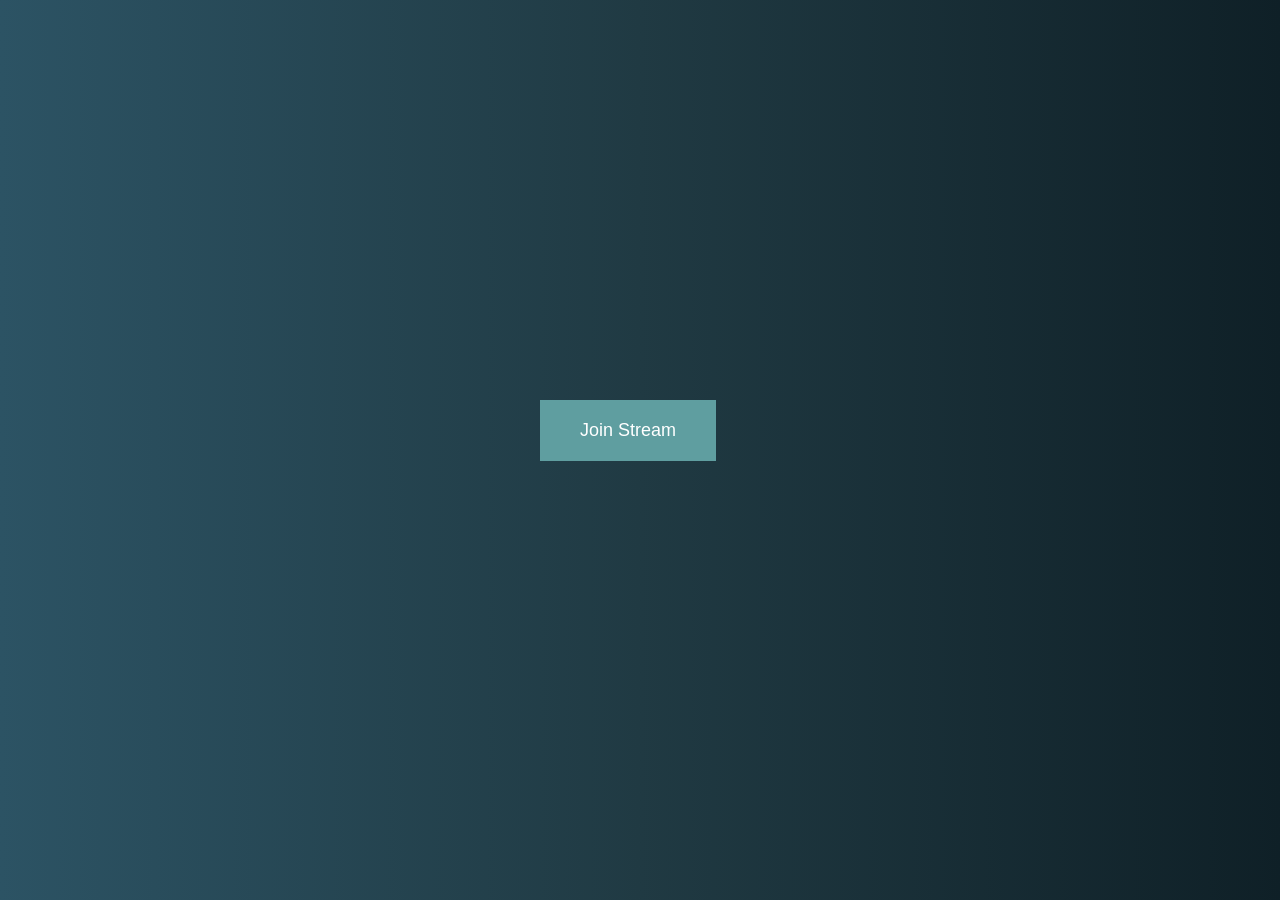
<file: conference/index.html>
<!DOCTYPE html>
<html lang="en">
<head>
    <meta charset="UTF-8">
    <meta name="viewport" content="width=device-width, initial-scale=1.0">
    <title>Document</title>
    <link rel="stylesheet" href="style.css">
</head>
<body>

    <button id="join-btn">Join Stream</button>
    <div id="stream-wrapper">
        <div id="video-stream"></div>
        <div id="stream-controls">
            <button id="leave-btn">Leave Stream</button>
            <button id="mic-btn">Mic On</button>
            <button id="cam-btn">Camera On</button>
        </div>
    </div>
    
    <script src="AgoraRTC_N-4.24.5.js"></script>
    <script src="app.js"></script>
</body>
</html>
</file>
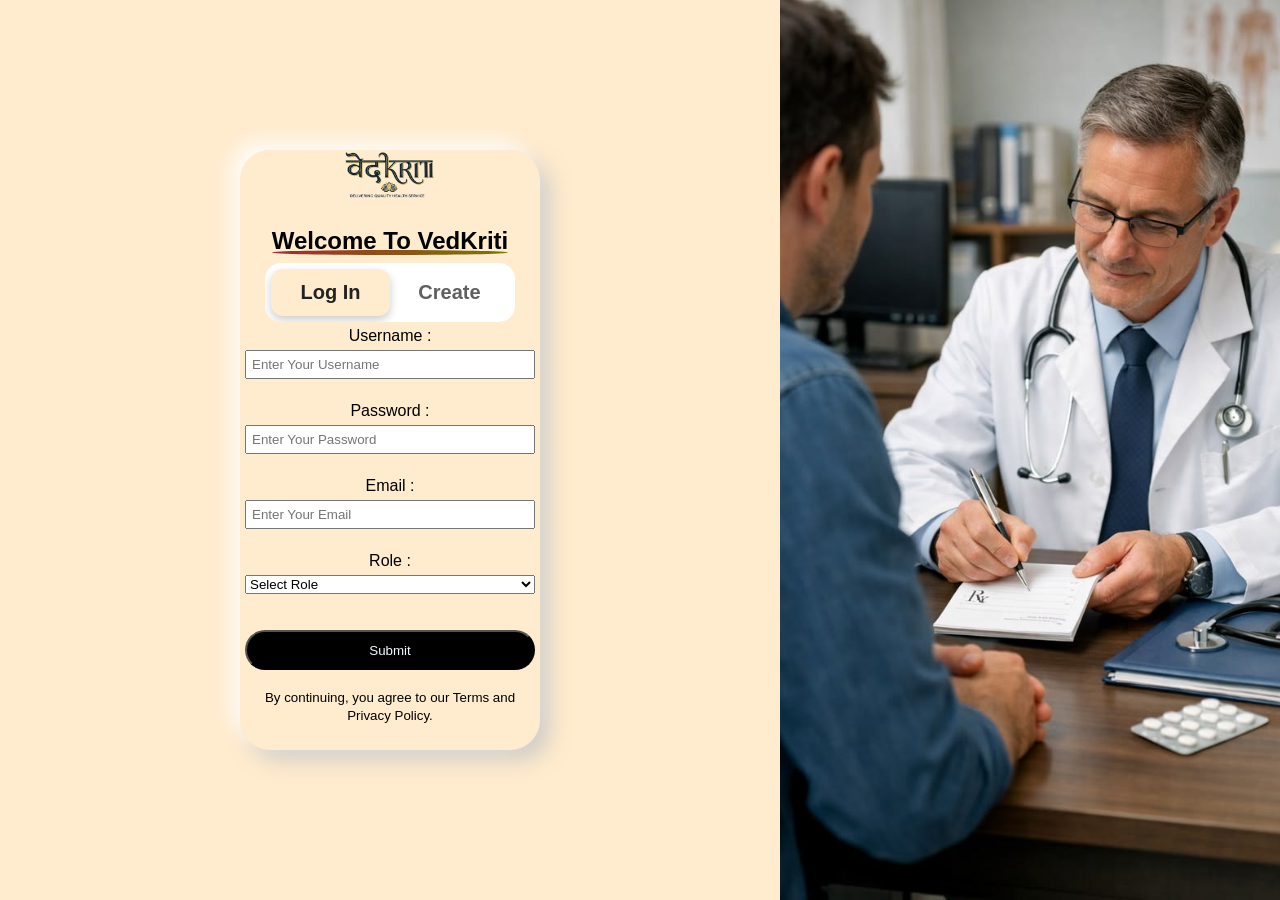
<file: auth/auth.html>
<!DOCTYPE html>
<html lang="en">
<head>
    <meta charset="UTF-8">
    <meta name="viewport" content="width=device-width, initial-scale=1.0">
    <title>Auth</title>
    <link rel="stylesheet" href="authStyle.css">
</head>
<body>
    <div id="credentials">
        <div id="auth">
            <div class="contents">
                <img src="../media/VedKriti-icon.png" alt="logo">
            </div>
            <br>
            <div id="welcome" class="contents">
                <h2>Welcome To VedKriti</h1>
            </div>
            <div id="choice">
                <div class="toggle">
                    <input type="radio" name="method" id="login">
                    <label for="login">Log In</label>

                    <input type="radio" name="method" id="create">
                    <label for="create">Create</label>

                    <span class="slider"></span>
                </div>
            </div>
            <div>
                <form id="signinForm">
                    <label for="username">Username : </label>
                    <input type="text" id="username" name="username" placeholder="Enter Your Username" required>
                    <br>
                    <label for="password">Password : </label>
                    <input type="password" id="password" name="password" placeholder="Enter Your Password" required>
                    <br>
                    <label for="email">Email : </label>
                    <input type="email" id="email" name="email" placeholder="Enter Your Email" required>
                    <br>
                    <label for="role">Role : </label>
                    <select id="role" name="role" required>
                        <option value="" disabled selected>Select Role</option>
                        <option value="PATIENT">Patient</option>
                        <option value="DOCTOR">Doctor</option>
                    </select>
                    <br>
                    <p style="color: rgb(94, 7, 7);"><small id = "err"></small></p>
                    <br>
                    <div>
                        <input id="button" type="submit">
                    </div>
                </form>
            </div>
            <br>
            <p><small>By continuing, you agree to our Terms and Privacy Policy.</small></p>
        </div>
    </div>
    <div id="Side-screen">
        <img src="../media/sideImage.jpg" alt="JOURNAL">
    </div>
    <script type="module" src="authAction.js"></script>
</body>
</html>
</file>
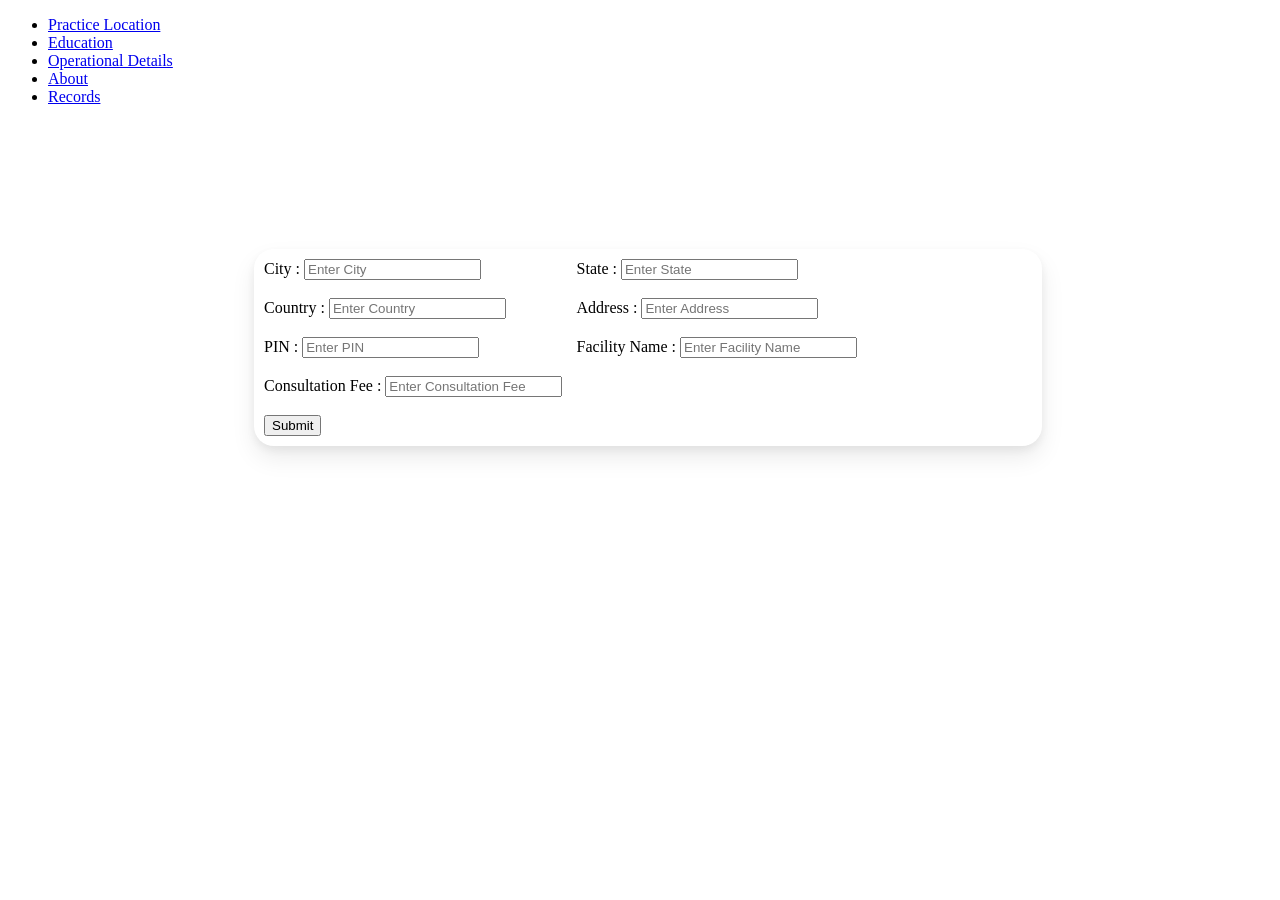
<file: details/details.html>
<!DOCTYPE html>
<html lang="en">
<head>
    <meta charset="UTF-8">
    <meta name="viewport" content="width=device-width, initial-scale=1.0">
    <link rel="stylesheet" href="detailStyle.css">
    <title>Document</title>
</head>
<body>
    <div class="tabs-container">
        <ul aria-labelledby="tabs-title">
            <li><a id="tab1" href="#location">Practice Location</a></li>
            <li><a id="tab2" href="#education">Education</a></li>
            <li><a id="tab3" href="#operational">Operational Details</a></li>
            <li><a id="tab4" href="#about">About</a></li>
            <li><a id="tab5" href="#records">Records</a></li>
        </ul>
    </div>

    <div class="tabs__panel flow">
        <div id="location" aria-labelledby="tab-1">
            <div class="card">
                <form>
                    <div>
                        <label for="city">City : <input type="text" id="city" name="city" placeholder="Enter City" required></label>
                        <label for="state">State : <input type="text" id="state" name="state" placeholder="Enter State" required></label>
                    </div>
                    <br>
                    <div class="row">
                        <label for="country">Country : <input type="text" id="country" name="country" placeholder="Enter Country" required></label>
                        <label for="address">Address : <input type="text" id="address" name="address" placeholder="Enter Address" required></label> 
                    </div>
                    <br>
                    <div>
                        <label for="PIN">PIN : <input type="number" id="PIN" name="PIN" placeholder="Enter PIN" requPIN></label>
                        <label for="facility">Facility Name : <input class="right" type="text" id="facility" name="facility" placeholder="Enter Facility Name" required></label>
                    </div>
                    <br>
                    <label for="fee">Consultation Fee : <input type="number" id="fee" name="fee" placeholder="Enter Consultation Fee" required></label>
                    <br>
                    <br>
                    <input id="btnLoc" type="submit">
                </form>
            </div>
        </div>
        <div id="education" aria-labelledby="tab-2">
            <div class="card">
                <form>
                    <div><label for="institute">Institute : <input type="text" id="institute" name="institute" placeholder="Enter Institute Name" required></label></div>
                    <br>
                    <div>
                        <label for="deg_type">Degree Type : <input type="text" id="deg_type" name="deg_type" placeholder="Enter Degree Type" required></label>
                        <label for="deg_name">Degree Name : <input type="text" id="deg_name" name="deg_name" placeholder="Enter Degree Name" required></label>
                    </div>
                    <br>
                    <div>
                        <label for="feildOfStudy">Feild of Study : <input type="text" id="feildOfStudy" name="feildOfStudy" placeholder="Enter Feild of Study" required></label>
                        <label for="s1">Specialization 1 : <input type="text" id="s1" name="s1" placeholder="Enter Specialization 1" requPIN></label>
                    </div>
                    <br>
                    <div>
                        <label for="s2">Specialization 2 : <input type="text" id="s2" name="s2" placeholder="Enter Specialization 2" required></label>
                        <label for="s3">Specialization 3 : <input type="text" id="s3" name="s3" placeholder="Enter Specialization 3" required></label>
                    </div>
                    <br>
                    <input id="btnEdu" type="submit">
                </form>
            </div>
        </div>
        <div id="operational" aria-labelledby="tab-3">
            <div class="card">
                <form>
                    <div>
                        <label for="m_cap">
                            Morning Capacity :
                            <input type="number" id="m_cap" name="m_cap" placeholder="Patient count in Morning slot" required>
                        </label>

                        <label for="a_cap">
                            Afternoon Capacity :
                            <input type="number" id="a_cap" name="a_cap" placeholder="Patient count in Afternoon slot" required>
                        </label>
                    </div>

                    <br>

                    <div>
                        <label for="e_cap">
                            Evening Capacity :
                            <input type="number" id="e_cap" name="e_cap" placeholder="Patient count in Evening slot" required>
                        </label>
                    </div>

                    <br>

                    <div>
                        <fieldset>
                            <legend>Select Holidays</legend>

                            <label><input type="checkbox" name="holiday" value="Monday"> Monday</label>
                            <label><input type="checkbox" name="holiday" value="Tuesday"> Tuesday</label>
                            <label><input type="checkbox" name="holiday" value="Wednesday"> Wednesday</label>
                            <label><input type="checkbox" name="holiday" value="Thursday"> Thursday</label>
                            <label><input type="checkbox" name="holiday" value="Friday"> Friday</label>
                            <label><input type="checkbox" name="holiday" value="Saturday"> Saturday</label>
                            <label><input type="checkbox" name="holiday" value="Sunday"> Sunday</label>
                        </fieldset>
                    </div>

                    <br>

                    <input id="btnOps" type="submit">
                </form>
            </div>
        </div>
        <div id="about" aria-labelledby="tab-4">
            <div class="card">
                <form>
                    <div>
                        <img src="../media/profile.jpg" alt="Profile">

                        <label for="pfp" id="pfpl">
                            Profile Picture
                            <input
                                type="file"
                                id="pfp"
                                name="pfp"
                                accept="image/jpeg, image/png, image/jpg">
                        </label>
                    </div>

                    <br>

                    <div>
                        <label for="designation">
                            Designation / Title :
                            <input
                                type="text"
                                id="designation"
                                name="designation"
                                placeholder="Enter Designation"
                                required>
                        </label>
                    </div>

                    <br>
                    <label for="desc">
                        About Yourself :
                        <br>
                        <textarea
                            id="desc"
                            name="desc"
                            rows="5"
                            placeholder="Tell patients about your experience, expertise, achievements, and consultation approach..."
                            required></textarea>
                    </label>

                    <br>

                    <input id="btnAbout" type="submit">
                </form>
            </div>
        </div>
        <div id="records" aria-labelledby="tab5">
            <div class="card">
                <form id="recordsForm">
                    <div>
                        <label for="govtId">
                            Government ID :
                            <input
                                type="file"
                                id="govtId"
                                name="govtId"
                                accept=".pdf,.jpg,.jpeg,.png"
                                required>
                        </label>
                    </div>

                    <br>

                    <div>
                        <label for="medicalCertificate">
                            Medical Certificate :
                            <input
                                type="file"
                                id="medicalCertificate"
                                name="medicalCertificate"
                                accept=".pdf,.doc,.docx"
                                required>
                        </label>
                    </div>

                    <br>

                    <input id="btnRecords" type="submit" value="Finish Registration">
                </form>
            </div>
        </div>
    <script type="module" src="detailsAction.js"></script>
</body>
</html>
</file>
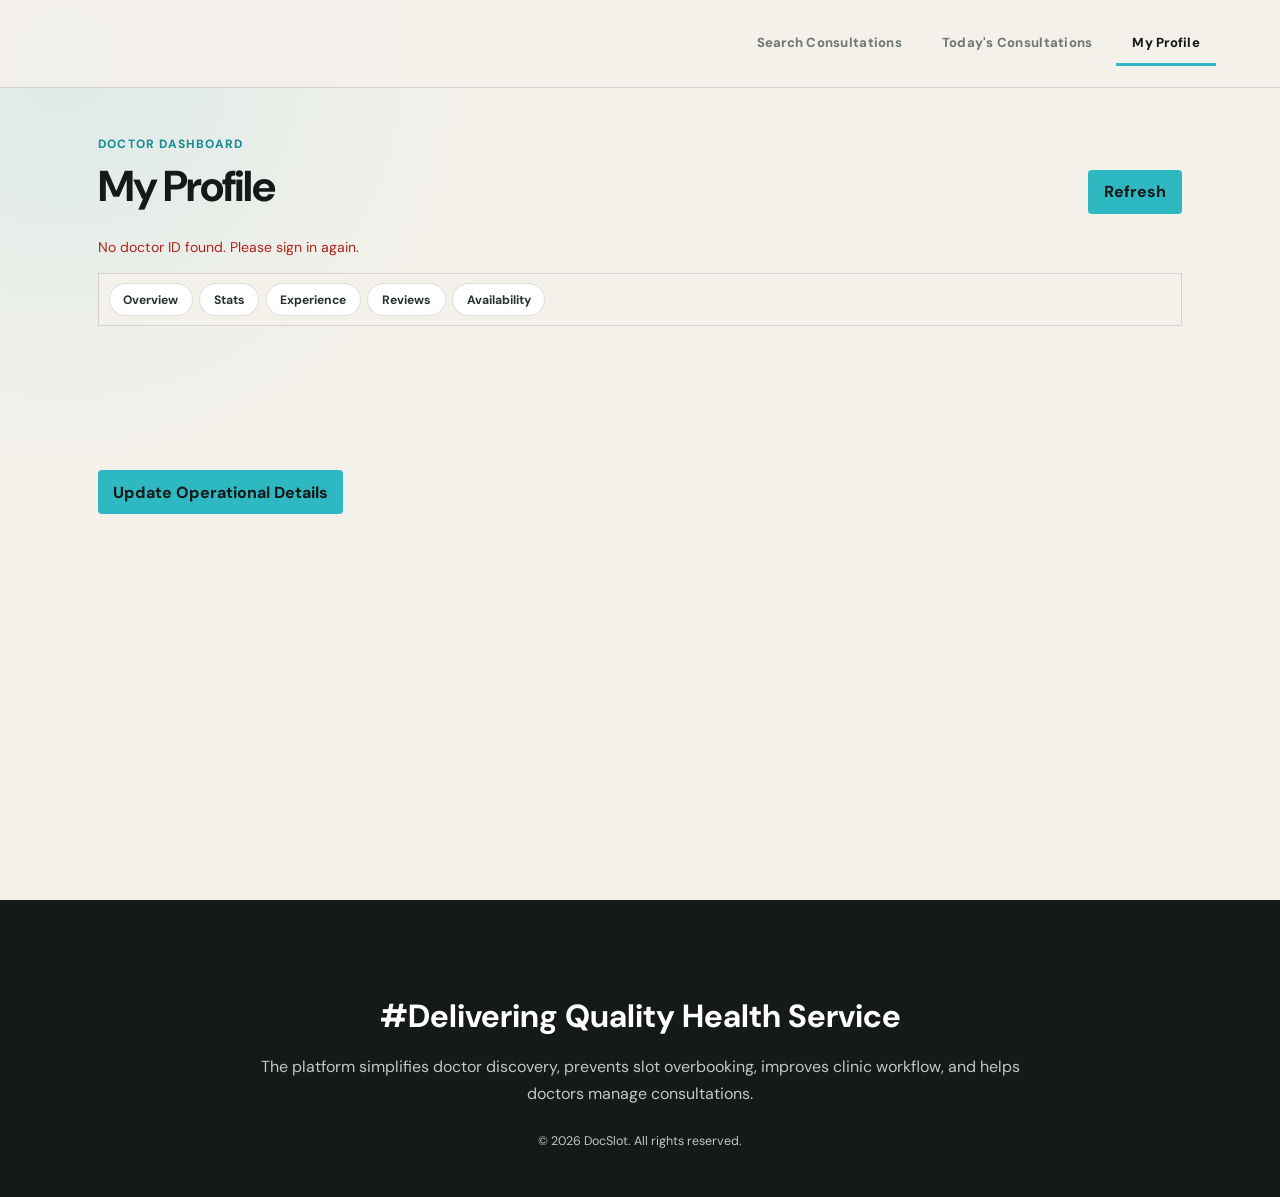
<file: doc-dashboard/home.html>
<!DOCTYPE html>
<html lang="en">
<head>
    <meta charset="UTF-8">

    <meta
        name="viewport"
        content="width=device-width, initial-scale=1.0"
    >

    <title>Doctor Dashboard</title>

    <link
        rel="stylesheet"
        href="homeStyle.css"
    >
</head>

<body>
    <header>
        <img
            id="logo"
            src="../media/DocSlot-icon.png"
            alt="DocSlot"
        >

        <nav
            class="tabs-container"
            aria-label="Doctor dashboard"
        >
            <a
                id="tab-1"
                href="#find"
                class="active-tab"
                aria-selected="true"
            >
                Search Consultations
            </a>

            <a
                id="tab-2"
                href="#consultations"
                aria-selected="false"
            >
                Today's Consultations
            </a>

            <a
                id="tab-3"
                href="#profile"
                aria-selected="false"
            >
                My Profile
            </a>
        </nav>
    </header>

    <main>
        <div class="tabs_panel">

            <!-- Search consultations -->
            <section
                id="find"
                aria-labelledby="tab-1"
            >
                <div class="section-heading">
                    <div>
                        <p class="eyebrow">
                            Doctor dashboard
                        </p>

                        <h1>Search Consultations</h1>
                    </div>
                </div>

                <form
                    id="searchForm"
                    class="search-card"
                >
                    <label for="date">
                        Date

                        <input
                            type="date"
                            id="date"
                            name="date"
                            required
                        >
                    </label>

                    <button
                        type="submit"
                        id="search"
                    >
                        Search
                    </button>
                </form>

                <div
                    id="searchMessage"
                    class="message"
                    aria-live="polite"
                ></div>

                <div
                    id="searchResults"
                    class="results"
                ></div>
            </section>

            <!-- Today's consultations -->
            <section
                id="consultations"
                aria-labelledby="tab-2"
                hidden
            >
                <div class="section-heading">
                    <div>
                        <p class="eyebrow">
                            Doctor dashboard
                        </p>

                        <h1>Today's Consultations</h1>
                    </div>

                    <button
                        type="button"
                        id="refreshConsultations"
                    >
                        Refresh
                    </button>
                </div>

                <form
                    id="emergencyCancelForm"
                    class="emergency-cancel-form"
                >
                    <label for="emergencyReason">
                        Emergency cancellation reason

                        <textarea
                            id="emergencyReason"
                            name="reason"
                            rows="3"
                            maxlength="500"
                            placeholder="Explain why today's remaining consultations must be cancelled"
                            required
                        ></textarea>
                    </label>

                    <button
                        type="submit"
                        id="emergencyCancel"
                        class="emergency-cancel"
                    >
                        Emergency Cancel Today
                    </button>
                </form>

                <div
                    id="consultationMessage"
                    class="message"
                    aria-live="polite"
                ></div>

                <div
                    id="todayResults"
                    class="results"
                ></div>
            </section>

            <!-- My profile -->
            <section
                id="profile"
                aria-labelledby="tab-3"
                hidden
            >
                <div class="section-heading">
                    <div>
                        <p class="eyebrow">
                            Doctor dashboard
                        </p>

                        <h1>My Profile</h1>
                    </div>

                    <button
                        type="button"
                        id="refreshProfile"
                    >
                        Refresh
                    </button>
                </div>

                <div
                    id="profileMessage"
                    class="message"
                    aria-live="polite"
                ></div>

                <nav
                    class="profile-quicknav"
                    id="profileQuicknav"
                    aria-label="Jump to profile section"
                >
                    <a href="#profileAbout">Overview</a>
                    <a href="#profileStats">Stats</a>
                    <a href="#profileExperience">Experience</a>
                    <a href="#profileFeedback">Reviews</a>
                    <a href="#profileAvailability">Availability</a>
                </nav>

                <div id="profileContent" class="profile-content">
                    <div id="profileAbout"></div>
                    <div id="profileStats"></div>
                    <div id="profileExperience"></div>
                    <div id="profileFeedback"></div>
                    <div id="profileAvailability"></div>
                    <div style="margin-top: 20px;">
                        <button id="btnUpdateOperational" class="btn" style="padding: 10px 15px; cursor: pointer;">Update Operational Details</button>
                    </div>
                </div>
            </section>
        </div>
    </main>

    <footer>
        <img
            id="bottom"
            src="../media/DocSlot-icon.png"
            alt="DocSlot"
        >

        <h2>#Delivering Quality Health Service</h2>

        <p id="desc">
            The platform simplifies doctor discovery, prevents slot
            overbooking, improves clinic workflow, and helps doctors
            manage consultations.
        </p>

        <p class="copyright">
            &copy; 2026 DocSlot. All rights reserved.
        </p>
    </footer>

    <!-- Operational Details Modal -->
    <div id="operationalModal" class="modal" style="display: none; position: fixed; top: 0; left: 0; width: 100%; height: 100%; background: rgba(0,0,0,0.5); z-index: 1000; align-items: center; justify-content: center;">
        <div style="background: white; padding: 20px; border-radius: 8px; width: 400px; max-width: 90%; color: black;">
            <h2 style="margin-top: 0;">Update Operational Details</h2>
            <form id="operationalForm">
                <div style="margin-bottom: 10px;">
                    <label style="display: block; margin-bottom: 5px;">Morning Capacity:</label>
                    <input type="number" id="morningCapacityInput" required style="width: 100%; padding: 8px; box-sizing: border-box;">
                </div>
                <div style="margin-bottom: 10px;">
                    <label style="display: block; margin-bottom: 5px;">Afternoon Capacity:</label>
                    <input type="number" id="afternoonCapacityInput" required style="width: 100%; padding: 8px; box-sizing: border-box;">
                </div>
                <div style="margin-bottom: 10px;">
                    <label style="display: block; margin-bottom: 5px;">Evening Capacity:</label>
                    <input type="number" id="eveningCapacityInput" required style="width: 100%; padding: 8px; box-sizing: border-box;">
                </div>
                <div style="margin-bottom: 10px;">
                    <label style="display: block; margin-bottom: 5px;">Date:</label>
                    <input type="date" id="operationalDateInput" required style="width: 100%; padding: 8px; box-sizing: border-box;">
                </div>
                <div style="margin-top: 15px; display: flex; justify-content: flex-end; gap: 10px;">
                    <button type="button" id="closeOperationalModal" class="btn" style="padding: 8px 12px; cursor: pointer;">Cancel</button>
                    <button type="submit" id="saveOperationalBtn" class="btn" style="padding: 8px 12px; cursor: pointer;">Save</button>
                </div>
            </form>
        </div>
    </div>

    <script
        type="module"
        src="homeAction.js"
    ></script>
</body>
</html>
</file>
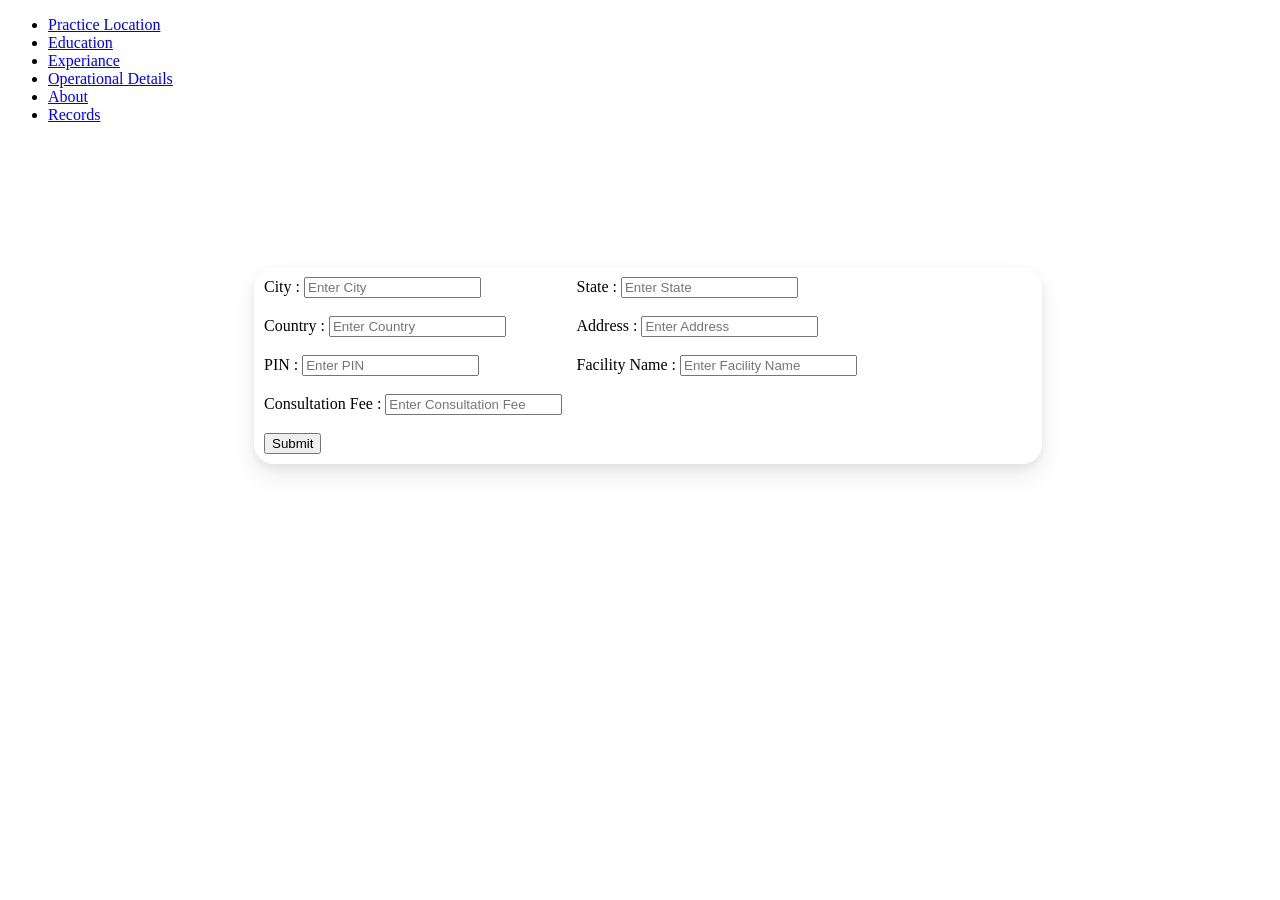
<file: doc-details/details.html>
<!DOCTYPE html>
<html lang="en">
<head>
    <meta charset="UTF-8">
    <meta name="viewport" content="width=device-width, initial-scale=1.0">
    <link rel="stylesheet" href="detailStyle.css">
    <title>Document</title>
</head>
<body>
    <div class="tabs-container">
        <ul aria-labelledby="tabs-title">
            <li><a id="tab1" href="#location">Practice Location</a></li>
            <li><a id="tab2" href="#education">Education</a></li>
            <li><a id="tab3" href="#experiance">Experiance</a></li>
            <li><a id="tab4" href="#operational">Operational Details</a></li>
            <li><a id="tab5" href="#about">About</a></li>
            <li><a id="tab6" href="#records">Records</a></li>
        </ul>
    </div>

    <div class="tabs__panel flow">
        <div id="location" aria-labelledby="tab1">
            <div class="card">
                <form id="locationForm">
                    <div>
                        <label for="city">City : <input type="text" id="city" name="city" placeholder="Enter City" required></label>
                        <label for="state">State : <input type="text" id="state" name="state" placeholder="Enter State" required></label>
                    </div>
                    <br>
                    <div class="row">
                        <label for="country">Country : <input type="text" id="country" name="country" placeholder="Enter Country" required></label>
                        <label for="address">Address : <input type="text" id="address" name="address" placeholder="Enter Address" required></label> 
                    </div>
                    <br>
                    <div>
                        <label for="PIN">PIN : <input type="number" id="PIN" name="PIN" placeholder="Enter PIN" required></label>
                        <label for="facility">Facility Name : <input class="right" type="text" id="facility" name="facility" placeholder="Enter Facility Name" required></label>
                    </div>
                    <br>
                    <label for="fee">Consultation Fee : <input type="number" id="fee" name="fee" placeholder="Enter Consultation Fee" required></label>
                    <br>
                    <br>
                    <input id="btnLoc" type="submit">
                </form>
            </div>
        </div>
        <div id="education" aria-labelledby="tab2">
            <div class="card">
                <form id="educationForm">
                    <div><label for="institute">Institute : <input type="text" id="institute" name="institute" placeholder="Enter Institute Name" required></label></div>
                    <br>
                    <div>
                        <label for="deg_type">Degree Type : <input type="text" id="deg_type" name="deg_type" placeholder="Enter Degree Type" required></label>
                        <label for="deg_name">Degree Name : <input type="text" id="deg_name" name="deg_name" placeholder="Enter Degree Name" required></label>
                    </div>
                    <br>
                    <div>
                        <label for="feildOfStudy">Feild of Study : <input type="text" id="feildOfStudy" name="feildOfStudy" placeholder="Enter Feild of Study" required></label>
                        <label for="s1">Specialization 1 : <input type="text" id="s1" name="s1" placeholder="Enter Specialization 1" required></label>
                    </div>
                    <br>
                    <div>
                        <label for="s2">Specialization 2 : <input type="text" id="s2" name="s2" placeholder="Enter Specialization 2" required></label>
                        <label for="s3">Specialization 3 : <input type="text" id="s3" name="s3" placeholder="Enter Specialization 3" required></label>
                    </div>
                    <br>
                    <input id="btnEdu" type="submit">
                </form>
            </div>
        </div>
        <div id="experiance" aria-labelledby="tab3">
            <div class="card">
                <form id="experienceForm">
                    <div>
                        <label for="exp_facility_1">Facility Name : <input type="text" id="exp_facility_1" name="exp_facility_1" placeholder="Enter Facility Name" required></label>
                        <label for="exp_designation_1">Designation : <input type="text" id="exp_designation_1" name="exp_designation_1" placeholder="Enter Designation" required></label>
                    </div>
                    <br>
                    <div>
                        <label for="start_1">Start Date : <input type="date" id="start_1" name="start_1" required></label>
                        <label for="end_1">End Date : <input type="date" id="end_1" name="end_1" required></label>
                    </div>
                    <br>
                    <div>
                        <input id="btnExp" type="submit">
                        <button type="button" id="add">Add Experience</button>
                    </div>
                </form>
            </div>
        </div>
        <div id="operational" aria-labelledby="tab4">
            <div class="card">
                <form id="operationalForm">
                    <div>
                        <label for="m_cap">
                            Morning Capacity :
                            <input type="number" id="m_cap" name="m_cap" placeholder="Patient count in Morning slot" required>
                        </label>

                        <label for="a_cap">
                            Afternoon Capacity :
                            <input type="number" id="a_cap" name="a_cap" placeholder="Patient count in Afternoon slot" required>
                        </label>
                    </div>

                    <br>

                    <div>
                        <label for="e_cap">
                            Evening Capacity :
                            <input type="number" id="e_cap" name="e_cap" placeholder="Patient count in Evening slot" required>
                        </label>
                    </div>

                    <br>

                    <div>
                        <fieldset>
                            <legend>Select Holidays</legend>

                            <label><input type="checkbox" name="holiday" value="Monday"> Monday</label>
                            <label><input type="checkbox" name="holiday" value="Tuesday"> Tuesday</label>
                            <label><input type="checkbox" name="holiday" value="Wednesday"> Wednesday</label>
                            <label><input type="checkbox" name="holiday" value="Thursday"> Thursday</label>
                            <label><input type="checkbox" name="holiday" value="Friday"> Friday</label>
                            <label><input type="checkbox" name="holiday" value="Saturday"> Saturday</label>
                            <label><input type="checkbox" name="holiday" value="Sunday"> Sunday</label>
                        </fieldset>
                    </div>

                    <br>

                    <input id="btnOps" type="submit">
                </form>
            </div>
        </div>
        <div id="about" aria-labelledby="tab5">
            <div class="card">
                <form id="aboutForm">
                    <div>
                        <img src="../media/doc-profile.jpg" alt="Profile">

                        <label for="pfp" id="pfpl">
                            Profile Picture
                            <input
                                type="file"
                                id="pfp"
                                name="pfp"
                                accept="image/jpeg, image/png, image/jpg">
                        </label>
                    </div>

                    <br>

                    <div>
                        <label for="designation">
                            Designation / Title :
                            <input
                                type="text"
                                id="designation"
                                name="designation"
                                placeholder="Enter Designation"
                                required>
                        </label>
                    </div>

                    <br>
                    <label for="desc">
                        About Yourself :
                        <br>
                        <textarea
                            id="desc"
                            name="desc"
                            rows="5"
                            placeholder="Tell patients about your experience, expertise, achievements, and consultation approach..."
                            required></textarea>
                    </label>

                    <br>

                    <input id="btnAbout" type="submit">
                </form>
            </div>
        </div>
        <div id="records" aria-labelledby="tab6">
            <div class="card">
                <form id="recordsForm">
                    <div>
                        <label for="governmentId">
                            Government ID :
                            <input
                                type="file"
                                id="governmentId"
                                name="govtId"
                                accept=".pdf,.jpg,.jpeg,.png"
                                required>
                        </label>
                    </div>

                    <br>

                    <div>
                        <label for="medicalCertificate">
                            Medical Certificate :
                            <input
                                type="file"
                                id="medicalCertificate"
                                name="medicalCertificate"
                                accept=".pdf,.jpg,.png"
                                required>
                        </label>
                    </div>

                    <br>

                    <input id="btnRecords" type="submit" value="Finish Registration">
                    <br>
                    <input id="btnDashboard" type="button" value="Go to Dashboard">
                </form>
            </div>
        </div>
    </div>
    <script type="module" src="detailsAction.js"></script>
</body>
</html>
</file>
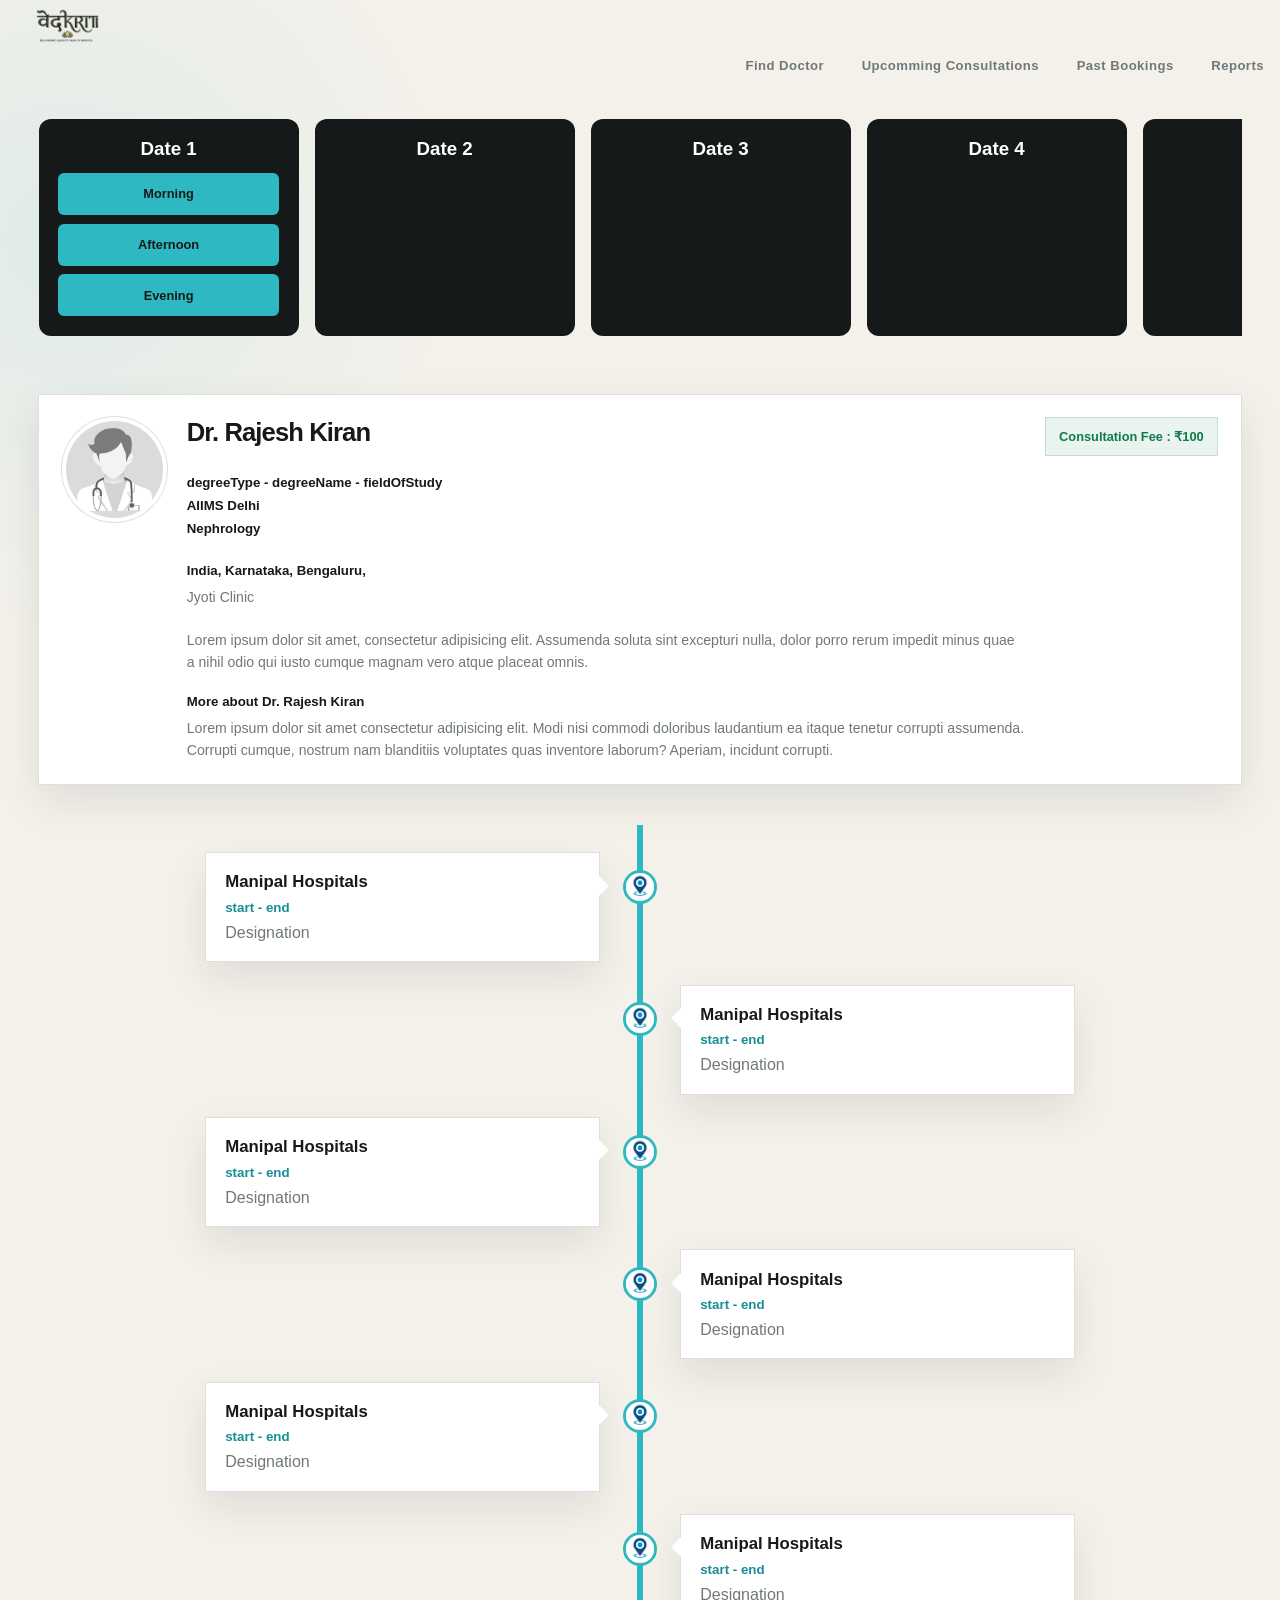
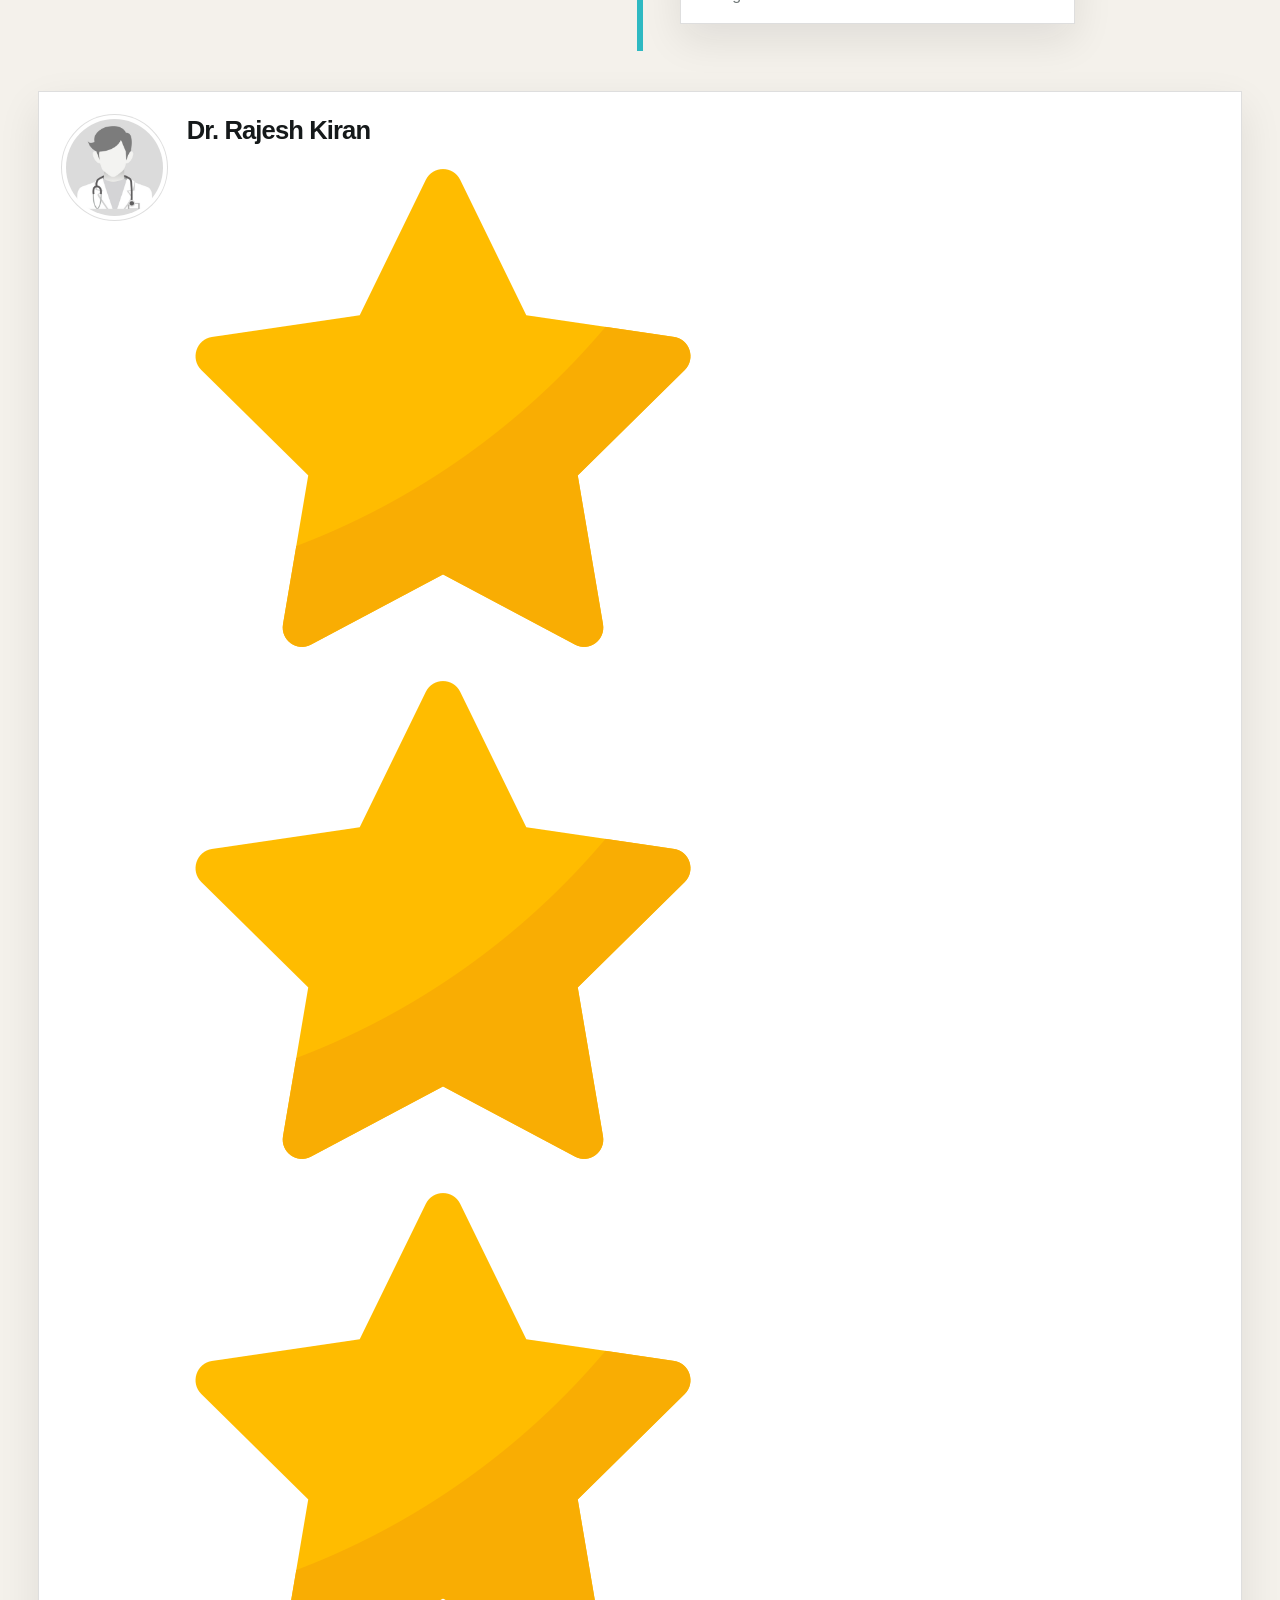
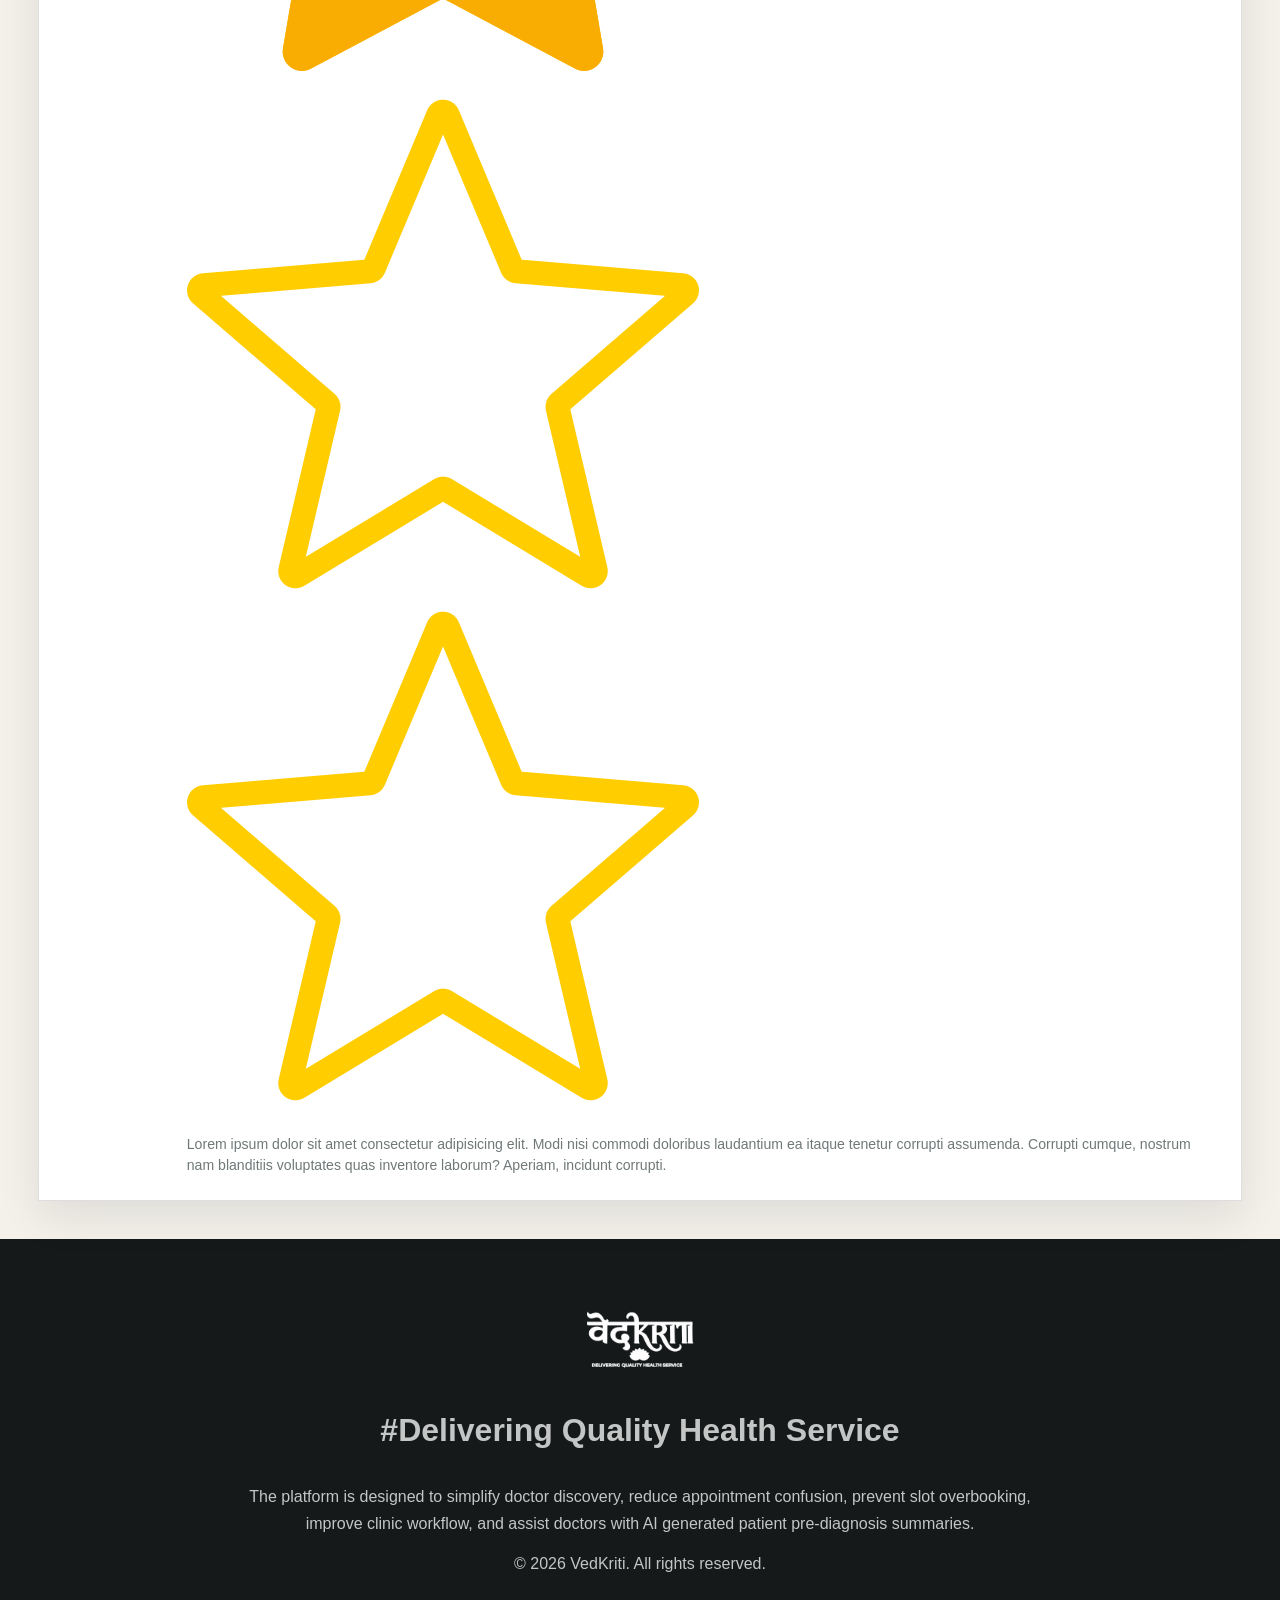
<file: home/detail.html>
<!DOCTYPE html>
<html lang="en">
<head>
    <meta charset="UTF-8">
    <meta name="viewport" content="width=device-width, initial-scale=1.0">
    <link rel="stylesheet" href="homeStyle.css">
    <title></title>
</head>
<body>
    <header>
        <img id="logo" src="../media/VedKriti-icon.png" alt="VedKriti">
        <div class="tabs-container">
            <div><a id="tab-1" href="#find">Find Doctor</a></div>
            <div><a id="tab-2" href="#consultations">Upcomming Consultations</a></div>
            <div><a id="tab-3" href="#bookings">Past Bookings</a></div>
            <div><a id="tab-4" href="#reports">Reports</a></div>
        </div>
    </header>
    <main>
        <div class="carousel">
            <div class="date">
                <h3>Date 1</h3>
                <button>Morning</button>
                <button>Afternoon</button>
                <button>Evening</button>
            </div>
            <div class="date"><h3>Date 2</h3></div>
            <div class="date"><h3>Date 3</h3></div>
            <div class="date"><h3>Date 4</h3></div>
            <div class="date"><h3>Date 5</h3></div>
            <div class="date"><h3>Date 6</h3></div>
            <div class="date"><h3>Date 7</h3></div>
            <div class="date"><h3>Date 8</h3></div>
            <div class="date"><h3>Date 9</h3></div>
            <div class="date"><h3>Date 10</h3></div>
            <div class="date"><h3>Date 11</h3></div>
            <div class="date"><h3>Date 12</h3></div>
            <div class="date"><h3>Date 13</h3></div>
            <div class="date"><h3>Date 14</h3></div>
        </div>
        <br>
        <div class="card" id="x">
            <div>
                <img src="../media/doc-profile.jpg" alt="Profile">
            </div>
            <div class="details">
                <h1>Dr. Rajesh Kiran</h1>
                <br>
                <b>degreeType - degreeName - fieldOfStudy</b>
                <b>AIIMS Delhi</b>
                <b>Nephrology</b>
                <br>
                <b>India, Karnataka, Bengaluru,</b>
                <p>Jyoti Clinic</p>
                <br>
                <p>Lorem ipsum dolor sit amet, consectetur adipisicing elit. Assumenda soluta sint excepturi nulla, dolor porro rerum impedit minus quae a nihil odio qui iusto cumque magnam vero atque placeat omnis.</p>
                <br>
                <b>More about Dr. Rajesh Kiran</b>
                <p>Lorem ipsum dolor sit amet consectetur adipisicing elit. Modi nisi commodi doloribus laudantium ea itaque tenetur corrupti assumenda. Corrupti cumque, nostrum nam blanditiis voluptates quas inventore laborum? Aperiam, incidunt corrupti.</p>
            </div>
            <div class="price">
                Consultation Fee : 
                &#8377;100
            </div>
        </div>
        <div class="timeline">
            <div class="container left">
                <img src="../media/point.webp">
                <div class="text-box">
                    <h2>Manipal Hospitals</h2>
                    <small>start - end</small>
                    <p>Designation</p>
                    <span class="left-arrow"></span>
                </div>
            </div>
            <div class="container right">
                <img src="../media/point.webp">
                <div class="text-box">
                    <h2>Manipal Hospitals</h2>
                    <small>start - end</small>
                    <p>Designation</p>
                    <span class="right-arrow"></span>
                </div>
            </div>
            <div class="container left">
                <img src="../media/point.webp">
                <div class="text-box">
                    <h2>Manipal Hospitals</h2>
                    <small>start - end</small>
                    <p>Designation</p>
                    <span class="left-arrow"></span>
                </div>
            </div>
            <div class="container right">
                <img src="../media/point.webp">
                <div class="text-box">
                    <h2>Manipal Hospitals</h2>
                    <small>start - end</small>
                    <p>Designation</p>
                    <span class="right-arrow"></span>
                </div>
            </div>
            <div class="container left">
                <img src="../media/point.webp">
                <div class="text-box">
                    <h2>Manipal Hospitals</h2>
                    <small>start - end</small>
                    <p>Designation</p>
                    <span class="left-arrow"></span>
                </div>
            </div>
            <div class="container right">
                <img src="../media/point.webp">
                <div class="text-box">
                    <h2>Manipal Hospitals</h2>
                    <small>start - end</small>
                    <p>Designation</p>
                    <span class="right-arrow"></span>
                </div>
            </div>
        </div>
        <div class="card">
            <div>
                <img src="../media/doc-profile.jpg" alt="Profile">
            </div>
            <div class="details">
                <h1 style="text-align: left;">Dr. Rajesh Kiran</h1>
                <div class="star">
                    <img src="../media/ystar.png">
                    <img src="../media/ystar.png">
                    <img src="../media/ystar.png">
                    <img src="../media/bstar.png">
                    <img src="../media/bstar.png">
                </div>
                <br>
                <p>Lorem ipsum dolor sit amet consectetur adipisicing elit. Modi nisi commodi doloribus laudantium ea itaque tenetur corrupti assumenda. Corrupti cumque, nostrum nam blanditiis voluptates quas inventore laborum? Aperiam, incidunt corrupti.</p>
            </div>
        </div>
    </main>
    <footer>
        <img id="bottom" src="../media/VedKriti-icon.png" alt="VedKriti">
        <h1>#Delivering Quality Health Service</h1>
        <br>
        <div><p id="desc">The platform is designed to simplify doctor discovery, reduce appointment confusion, prevent slot overbooking, improve clinic workflow, and assist doctors with AI generated patient pre-diagnosis summaries.</p></div>
        <br>
        <div><p>&copy; 2026 VedKriti. All rights reserved.</p></div>
    </footer>
    <script type="module" src="detailAction.js"></script>
</body>
</html>
</file>
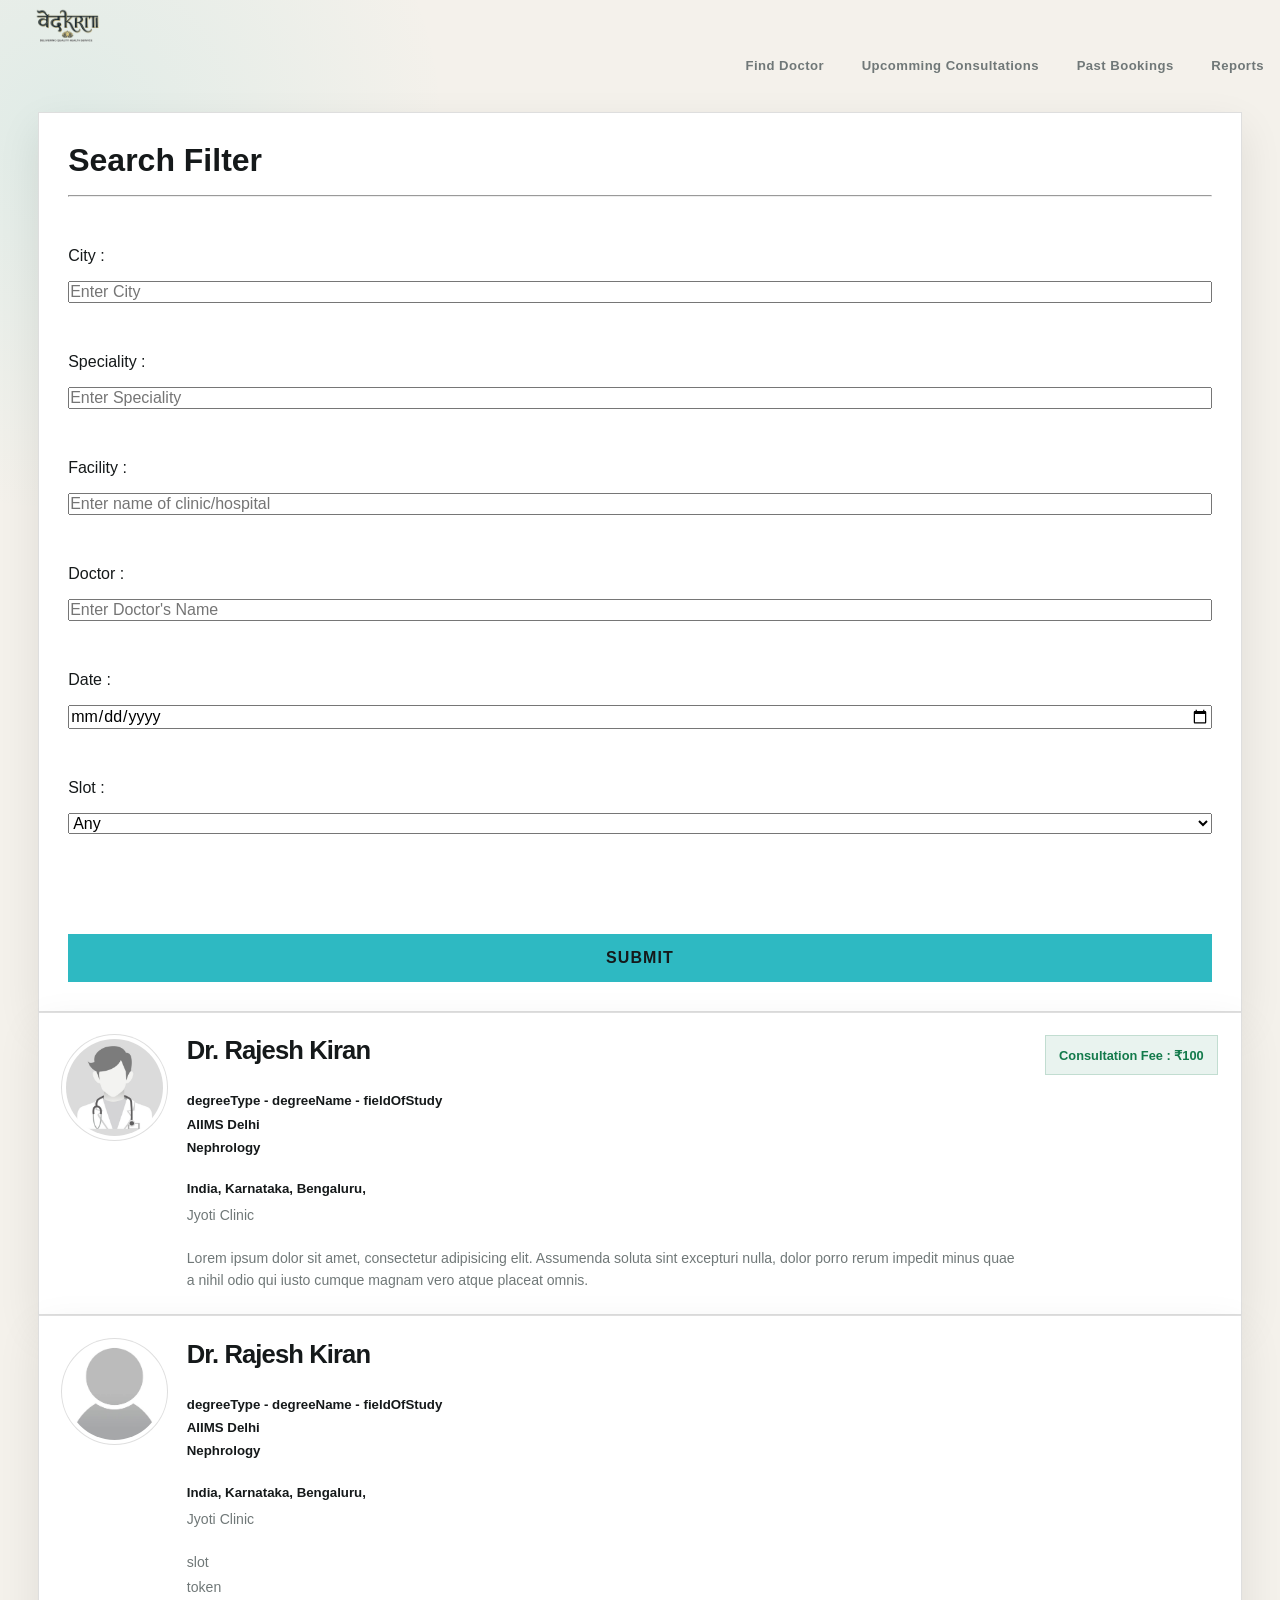
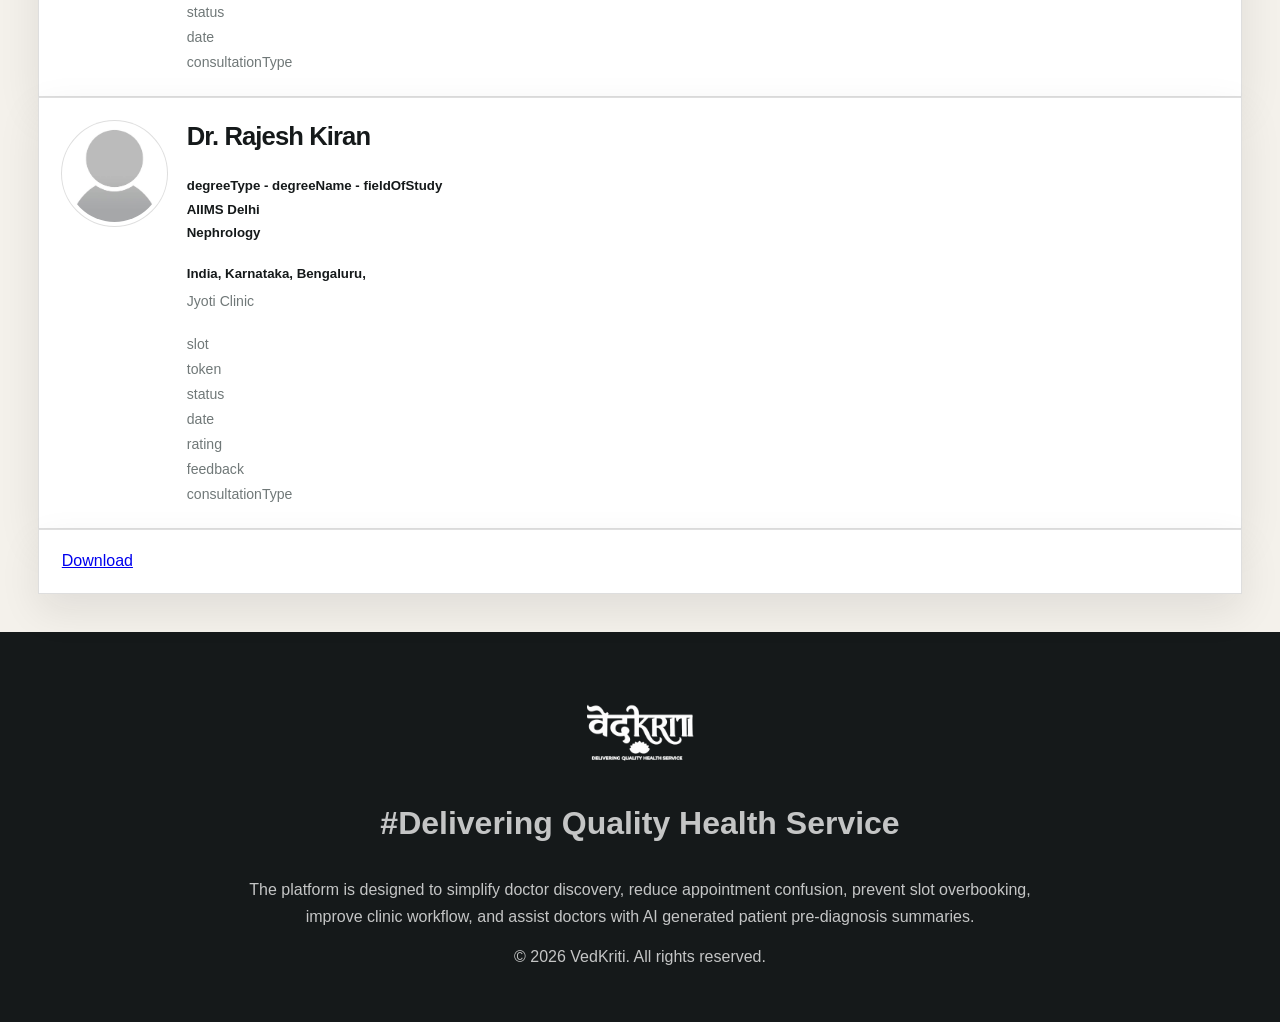
<file: home/home.html>
<!DOCTYPE html>
<html lang="en">
<head>
    <meta charset="UTF-8">
    <meta name="viewport" content="width=device-width, initial-scale=1.0">
    <title>Home-Page</title>
    <link rel="stylesheet" href="homeStyle.css"> 
</head>
<body>
    <header>
        <img id="logo" src="../media/VedKriti-icon.png" alt="VedKriti">
        <div class="tabs-container">
            <div><a id="tab-1" href="#find">Find Doctor</a></div>
            <div><a id="tab-2" href="#consultations">Upcomming Consultations</a></div>
            <div><a id="tab-3" href="#bookings">Past Bookings</a></div>
            <div><a id="tab-4" href="#reports">Reports</a></div>
        </div>
    </header>
    <main>
        <div class="tabs_panel">
            <div id="find" aria-labelledby="tab-1">
                <div id="filter">
                    
                    <form id="signinForm">
                        <h1>Search Filter</h1>
                        <hr>
                        <br>
                        <label for="city">City : </label>
                        <input type="text" id="city" name="city" placeholder="Enter City">
                        <br>
                        <label for="speciality">Speciality : </label>
                        <input type="text" id="speciality" name="speciality" placeholder="Enter Speciality">
                        <br>
                        <label for="facility">Facility : </label>
                        <input type="text" id="facility" name="facility" placeholder="Enter name of clinic/hospital">
                        <br>
                        <label for="name">Doctor : </label>
                        <input type="text" id="name" name="name" placeholder="Enter Doctor's Name">
                        <br>
                        <label for="date">Date : </label>
                        <input type="date" id="date" name="date" placeholder="Enter Date">
                        <br>
                        <label for="slot">Slot : </label>
                        <select id="slot" name="slot">
                            <option value="Any" disabled selected>Any</option>
                            <option value="MORNING">Morning</option>
                            <option value="AFTERNOON">Afternoon</option>
                            <option value="EVENING">Evening</option>
                        </select>
                        <br>
                        <p style="color: rgb(94, 7, 7);"><small id = "err"></small></p>
                        <br>
                        <div>
                            <input id="search" type="submit">
                        </div>
                    </form>
                </div>
                <div id="searchResults">
                    <div class="card" id="x">
                        <div>
                            <img src="../media/doc-profile.jpg" alt="Profile">
                        </div>
                        <div class="details">
                            <h1>Dr. Rajesh Kiran</h1>
                            <br>
                            <b>degreeType - degreeName - fieldOfStudy</b>
                            <b>AIIMS Delhi</b>
                            <b>Nephrology</b>
                            <br>
                            <b>India, Karnataka, Bengaluru,</b>
                            <p>Jyoti Clinic</p>
                            <br>
                            <p>Lorem ipsum dolor sit amet, consectetur adipisicing elit. Assumenda soluta sint excepturi nulla, dolor porro rerum impedit minus quae a nihil odio qui iusto cumque magnam vero atque placeat omnis.</p>
                        </div>
                        <div class="price">
                            Consultation Fee : 
                            &#8377;100
                        </div>
                    </div>
                </div>
            </div>
            <div id="consultations" aria-labelledby="tab-2">
                <div class="card" id="x">
                    <div>
                        <img src="../media/pat-profile.jpg" alt="Profile">
                    </div>
                    <div class="details">
                        <h1>Dr. Rajesh Kiran</h1>
                        <br>
                        <b>degreeType - degreeName - fieldOfStudy</b>
                        <b>AIIMS Delhi</b>
                        <b>Nephrology</b>
                        <br>
                        <b>India, Karnataka, Bengaluru,</b>
                        <p>Jyoti Clinic</p>
                        <br>
                        <p>slot</p>
                        <p>token</p>
                        <p>status</p>
                        <p>date</p>
                        <p>consultationType</p>
                    </div>
                </div>
            </div>
            <div id="bookings" aria-labelledby="tab-3">
                <div class="card" id="x">
                    <div>
                        <img src="../media/pat-profile.jpg" alt="Profile">
                    </div>
                    <div class="details">
                        <h1>Dr. Rajesh Kiran</h1>
                        <br>
                        <b>degreeType - degreeName - fieldOfStudy</b>
                        <b>AIIMS Delhi</b>
                        <b>Nephrology</b>
                        <br>
                        <b>India, Karnataka, Bengaluru,</b>
                        <p>Jyoti Clinic</p>
                        <br>
                        <p>slot</p>
                        <p>token</p>
                        <p>status</p>
                        <p>date</p>
                        <p>rating</p>
                        <p>feedback</p>
                        <p>consultationType</p>
                    </div>
                </div>
            </div>
            <div id="reports" aria-labelledby="tab-4">
                <div class="card">
                    <a href="../media/bstar.png" download>
                        
                        Download
                    </a>
                </div>
            </div>
        </div>
    </main>
    <footer>
        <img id="bottom" src="../media/VedKriti-icon.png" alt="VedKriti">
        <h1>#Delivering Quality Health Service</h1>
        <br>
        <div><p id="desc">The platform is designed to simplify doctor discovery, reduce appointment confusion, prevent slot overbooking, improve clinic workflow, and assist doctors with AI generated patient pre-diagnosis summaries.</p></div>
        <br>
        <div><p>&copy; 2026 VedKriti. All rights reserved.</p></div>
    </footer>
    <script type="module" src="homeAction.js"></script>
</body>
</html>
</file>
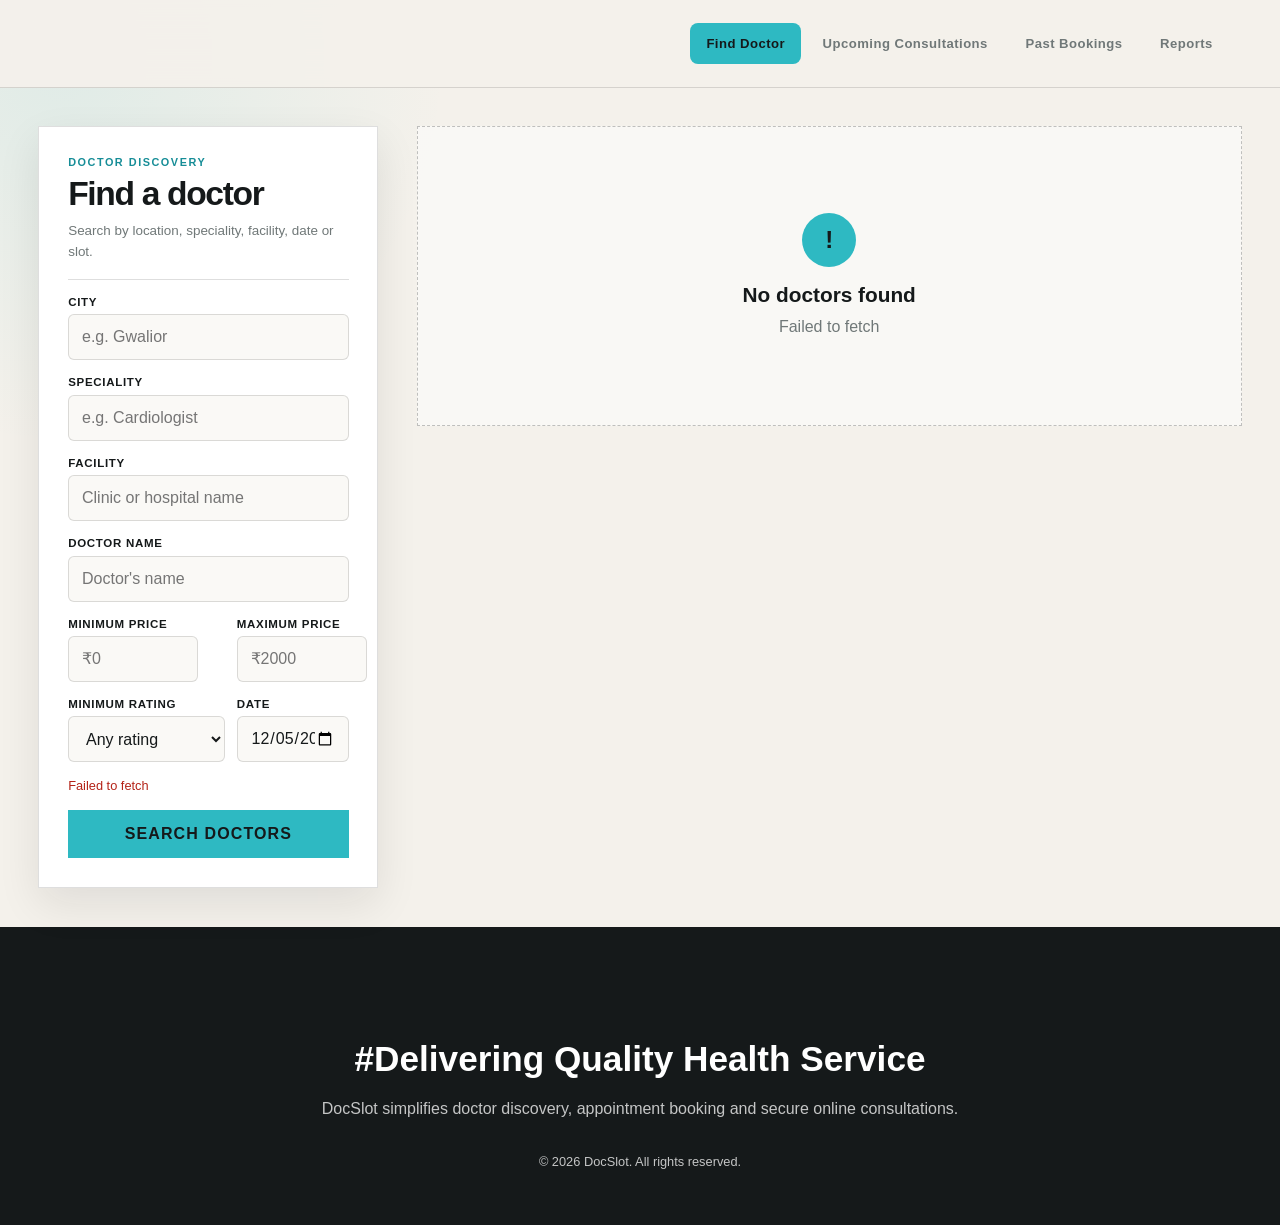
<file: home/pat-home.html>
<!DOCTYPE html>
<html lang="en">
<head>
    <meta charset="UTF-8">
    <meta name="viewport" content="width=device-width, initial-scale=1.0">
    <title>Patient Dashboard | DocSlot</title>
    <link rel="stylesheet" href="homeStyle.css">
</head>
<body>
    <header class="site-header">
        <a class="brand" href="#find" aria-label="DocSlot home">
            <img id="logo" src="../media/DocSlot-icon.png" alt="DocSlot">
        </a>
        <nav class="tabs-container" aria-label="Patient dashboard">
            <a id="tab-1" href="#find" class="active" aria-selected="true">Find Doctor</a>
            <a id="tab-2" href="#consultations" aria-selected="false">Upcoming Consultations</a>
            <a id="tab-3" href="#bookings" aria-selected="false">Past Bookings</a>
            <a id="tab-4" href="#reports" aria-selected="false">Reports</a>
        </nav>
    </header>

    <main>
        <div class="tabs_panel">
            <section id="find" aria-labelledby="tab-1">
                <div id="doctorSearchContainer">
                    <aside id="filter">
                        <form id="signinForm">
                            <div class="form-heading">
                                <p class="eyebrow">Doctor discovery</p>
                                <h1>Find a doctor</h1>
                                <p>Search by location, speciality, facility, date or slot.</p>
                            </div>
                            <div class="form-group">
                                <label for="city">City</label>
                                <input id="city" name="city" type="text" placeholder="e.g. Gwalior">
                            </div>
                            <div class="form-group">
                                <label for="speciality">Speciality</label>
                                <input id="speciality" name="speciality" type="text" placeholder="e.g. Cardiologist">
                            </div>
                            <div class="form-group">
                                <label for="facility">Facility</label>
                                <input id="facility" name="facility" type="text" placeholder="Clinic or hospital name">
                            </div>
                            <div class="form-group">
                                <label for="name">Doctor name</label>
                                <input id="name" name="name" type="text" placeholder="Doctor's name">
                            </div>
                            <div class="filter-row price-filter-row">
                                <div class="form-group">
                                    <label for="minPrice">Minimum price</label>
                                    <input
                                        id="minPrice"
                                        name="minPrice"
                                        type="number"
                                        min="0"
                                        step="1"
                                        placeholder="₹0"
                                    >
                                </div>

                                <div class="form-group">
                                    <label for="maxPrice">Maximum price</label>
                                    <input
                                        id="maxPrice"
                                        name="maxPrice"
                                        type="number"
                                        min="0"
                                        step="1"
                                        placeholder="₹2000"
                                    >
                                </div>
                            </div>

                            <div class="filter-row">
                                <div class="form-group">
                                    <label for="minRating">Minimum rating</label>
                                    <select id="minRating" name="minRating">
                                        <option value="">Any rating</option>
                                        <option value="1">1 star and above</option>
                                        <option value="2">2 stars and above</option>
                                        <option value="3">3 stars and above</option>
                                        <option value="4">4 stars and above</option>
                                        <option value="5">5 stars</option>
                                    </select>
                                </div>

                                <div class="form-group">
                                    <label for="date">Date</label>
                                    <input
                                        id="date"
                                        name="date"
                                        type="date"
                                    >
                                </div>
                            </div>
                            <p id="err" class="error-message" role="alert"></p>
                            <button id="search" type="submit">Search Doctors</button>
                        </form>
                    </aside>

                    <div id="searchResults" class="result-list" aria-live="polite">
                        <div class="empty-state">
                            <div class="empty-state-icon">+</div>
                            <h2>Search for a doctor</h2>
                            <p>Your matching doctors will appear here.</p>
                        </div>
                    </div>
                </div>

                <div id="doctorProfileContainer" class="doctor-profile-container" hidden></div>
            </section>

            <section id="consultations" class="dashboard-panel" aria-labelledby="tab-2" hidden>
                <div class="panel-heading">
                    <div><p class="eyebrow">Appointments</p><h1>Upcoming Consultations</h1></div>
                    <button id="refreshConsultations" type="button">Refresh</button>
                </div>
                <p id="consultationMessage" class="message" aria-live="polite"></p>
                <div id="consultationResults" class="result-list"></div>
            </section>

            <section id="bookings" class="dashboard-panel" aria-labelledby="tab-3" hidden>
                <div class="panel-heading">
                    <div><p class="eyebrow">History</p><h1>Past Bookings</h1></div>
                </div>
                <p id="bookingHistoryMessage" class="message" aria-live="polite"></p>
                <div id="pastBookingResults" class="result-list"></div>
            </section>

            <section id="reports" class="dashboard-panel" aria-labelledby="tab-4" hidden>
                <div class="panel-heading">
                    <div><p class="eyebrow">Medical files</p><h1>Reports</h1></div>
                </div>
                <p id="reportMessage" class="message" aria-live="polite"></p>
                <div id="reportResults" class="result-list"></div>
            </section>
        </div>
    </main>

    <dialog id="bookingDialog" class="booking-dialog">
        <form id="bookingForm" class="booking-form">
            <div class="booking-dialog-header">
                <div><p class="eyebrow">Appointment details</p><h2>Confirm your booking</h2></div>
                <button id="closeBookingDialog" class="dialog-close" type="button" aria-label="Close">&times;</button>
            </div>
            <div class="selected-slot-summary">
                <p>Doctor <strong id="selectedDoctor">—</strong></p>
                <p>Date <strong id="selectedDate">—</strong></p>
                <p>Slot <strong id="selectedShift">—</strong></p>
                <p>Availability <strong id="selectedAvailability">—</strong></p>
            </div>
            <fieldset class="consultation-type-options">
                <legend>Consultation type</legend>
                <label class="consultation-option">
                    <input type="radio" name="consultationType" value="ONLINE" required>
                    <span><strong>Online consultation</strong><small>Meet the doctor through a secure video call.</small></span>
                </label>
                <label class="consultation-option">
                    <input type="radio" name="consultationType" value="OFFLINE" required>
                    <span><strong>Offline consultation</strong><small>Visit the doctor's clinic or hospital.</small></span>
                </label>
            </fieldset>
            <p id="bookingError" class="error-message" role="alert"></p>
            <div class="booking-dialog-actions">
                <button id="cancelBooking" class="secondary-button" type="button">Cancel</button>
                <button id="confirmBooking" class="primary-button" type="submit">Confirm Booking</button>
            </div>
        </form>
    </dialog>

    <!-- Cancel Booking Dialog -->
    <dialog id="cancelBookingDialog" class="booking-dialog">
        <div class="booking-form">
            <div class="booking-dialog-header">
                <div><p class="eyebrow">Appointment action</p><h2>Cancel Booking</h2></div>
                <button id="closeCancelDialog" class="dialog-close" type="button" aria-label="Close">&times;</button>
            </div>
            <div class="cancel-warning-box">
                <p>⚠️ Are you sure you want to cancel this appointment? This action cannot be undone.</p>
            </div>
            <div class="form-group">
                <label for="cancelReason" class="form-label">Reason for cancellation <span class="optional-label">(optional)</span></label>
                <textarea id="cancelReason" rows="3" placeholder="e.g. Patient fell sick, scheduling conflict..."></textarea>
            </div>
            <p id="cancelBookingError" class="error-message" role="alert"></p>
            <div class="booking-dialog-actions">
                <button id="closeCancelDialogBtn" class="secondary-button" type="button">Keep Appointment</button>
                <button id="confirmCancelBooking" class="danger-button" type="button">Yes, Cancel Booking</button>
            </div>
        </div>
    </dialog>

    <!-- Reschedule Booking Dialog -->
    <dialog id="rescheduleDialog" class="booking-dialog reschedule-dialog">
        <div class="booking-form">
            <div class="booking-dialog-header">
                <div><p class="eyebrow">Appointment action</p><h2>Reschedule Appointment</h2></div>
                <button id="closeRescheduleDialog" class="dialog-close" type="button" aria-label="Close">&times;</button>
            </div>
            <div id="rescheduleCurrentInfo" class="selected-slot-summary">
                <p>Doctor <strong id="rescheduleDoctor">—</strong></p>
                <p>Current Date <strong id="rescheduleCurrentDate">—</strong></p>
                <p>Current Slot <strong id="rescheduleCurrentSlot">—</strong></p>
                <p>Current Type <strong id="rescheduleCurrentType">—</strong></p>
            </div>
            <div id="rescheduleAvailabilitySection">
                <p class="reschedule-instruction">Select a new date and slot from the doctor's availability below:</p>
                <div id="rescheduleAvailabilityLoader" class="loader-container" hidden>
                    <div class="spinner"></div>
                    <p class="loader-text">Loading availability...</p>
                </div>
                <div id="rescheduleAvailabilityCarousel" class="availability-carousel reschedule-carousel"></div>
            </div>
            <div id="rescheduleSelectedSlotPreview" class="reschedule-selected-preview" hidden>
                <p class="reschedule-preview-label">New appointment:</p>
                <div class="reschedule-preview-info">
                    <span id="rescheduleNewDate">—</span> &bull; <span id="rescheduleNewSlot">—</span>
                </div>
                <div class="consultation-type-select-row">
                    <label for="rescheduleConsultationType" class="form-label">Consultation type</label>
                    <select id="rescheduleConsultationType">
                        <option value="ONLINE">Online</option>
                        <option value="OFFLINE">Offline</option>
                    </select>
                </div>
            </div>
            <p id="rescheduleError" class="error-message" role="alert"></p>
            <div class="booking-dialog-actions">
                <button id="closeRescheduleDialogBtn" class="secondary-button" type="button">Cancel</button>
                <button id="confirmReschedule" class="primary-button" type="button" disabled>Confirm Reschedule</button>
            </div>
        </div>
    </dialog>

    <footer>
        <img id="bottom" src="../media/DocSlot-icon.png" alt="DocSlot">
        <h2>#Delivering Quality Health Service</h2>
        <p id="desc">DocSlot simplifies doctor discovery, appointment booking and secure online consultations.</p>
        <p class="copyright">&copy; 2026 DocSlot. All rights reserved.</p>
    </footer>
    <script type="module" src="pat-homeAction.js"></script>
</body>
</html>
</file>
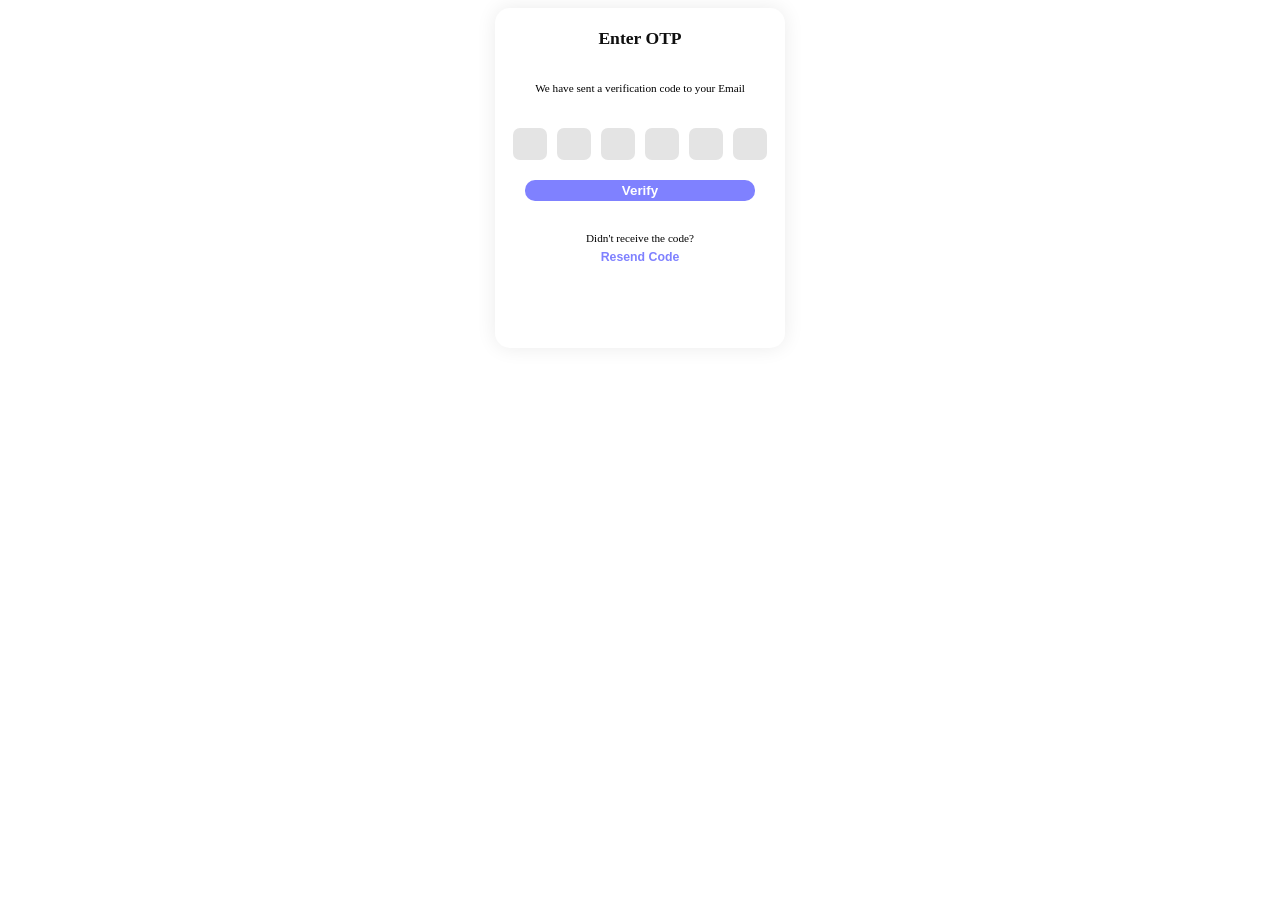
<file: otp/otp.html>
<!DOCTYPE html>
<html lang="en">
<head>
    <meta charset="UTF-8">
    <meta name="viewport" content="width=device-width, initial-scale=1.0">
    <title>OTP</title>
    <link rel="stylesheet" href="otpStyle.css">
</head>
<body>
    <form class="otp-Form">
    
        <span class="mainHeading">Enter OTP</span>
        <p class="otpSubheading">We have sent a verification code to your Email</p>
        <div class="inputContainer">
            <input required="required" maxlength="1" type="text" class="otp-input" id="otp-input1">
            <input required="required" maxlength="1" type="text" class="otp-input" id="otp-input2">
            <input required="required" maxlength="1" type="text" class="otp-input" id="otp-input3">
            <input required="required" maxlength="1" type="text" class="otp-input" id="otp-input4">
            <input required="required" maxlength="1" type="text" class="otp-input" id="otp-input5">
            <input required="required" maxlength="1" type="text" class="otp-input" id="otp-input6"> 
        </div>
        <button class="verifyButton" type="submit">Verify</button>
        <p class="resendNote">Didn't receive the code? <button class="resendBtn">Resend Code</button></p>
        <p id="err"></p>
        
    </form>
    <script type="module" src="otpAction.js"></script>
</body>
</html>
</file>
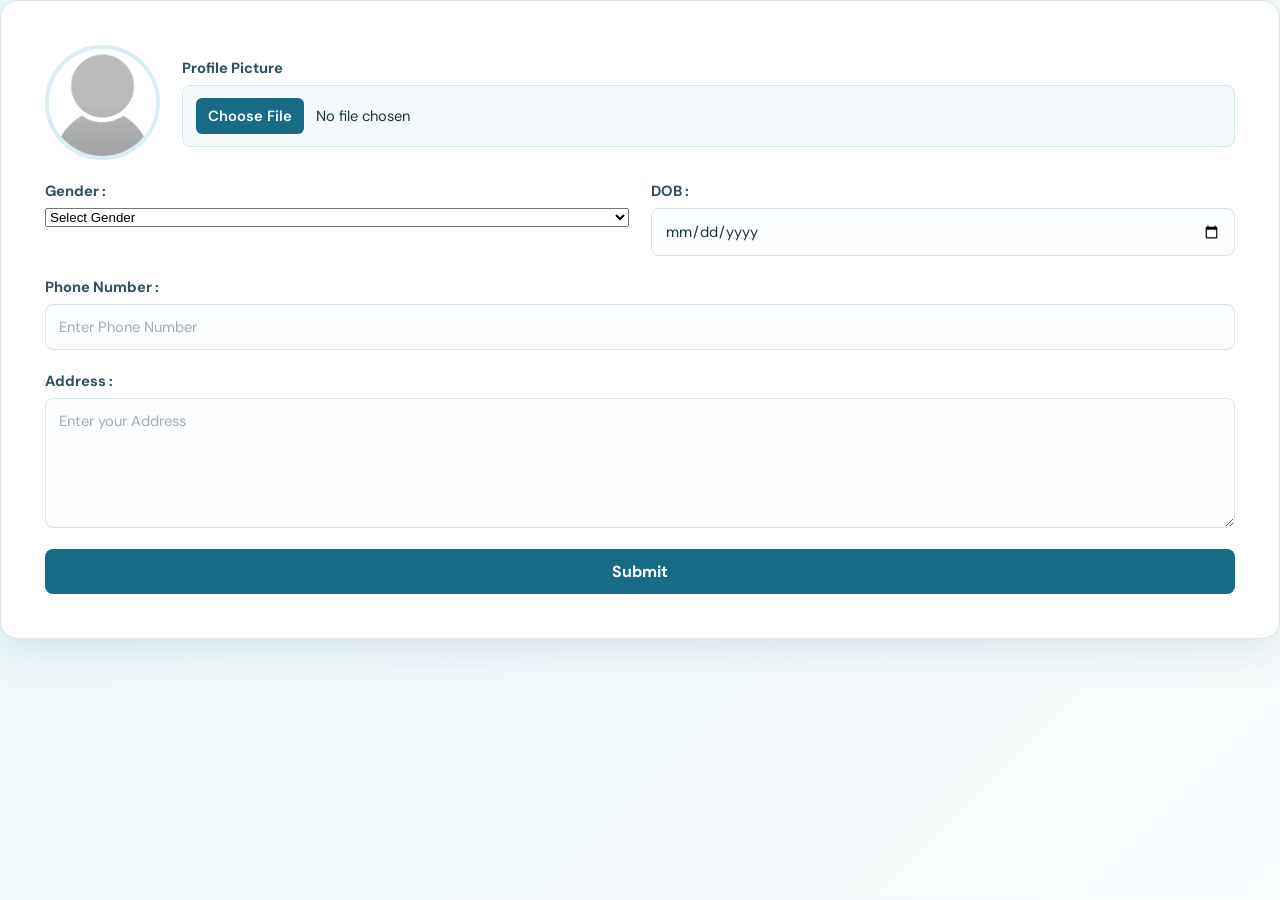
<file: pat-details/details.html>
<!DOCTYPE html>
<html lang="en">
<head>
    <meta charset="UTF-8">
    <meta name="viewport" content="width=device-width, initial-scale=1.0">
    <link rel="stylesheet" href="detailStyle.css">
    <title>Document</title>
</head>
<body>
    <div id="about" aria-labelledby="tab-4">
        <div class="card">
            <form>
                <div>
                    <img src="../media/pat-profile.jpg" alt="Profile">

                    <label for="pfp" id="pfpl">
                        Profile Picture
                        <input
                            type="file"
                            id="pfp"
                            name="pfp"
                            accept="image/jpeg, image/png, image/jpg">
                    </label>
                </div>

                <br>

                <div>
                    <label for="gender">Gender :
                        <select id="gender" name="gender" required>
                            <option value="" disabled selected>Select Gender</option>
                            <option value="MALE">Male</option>
                            <option value="FEMALE">Female</option>
                            <option value="OTHER">Other</option>
                        </select>
                    </label>
                    <label for="dob">DOB : 
                        <input type="date" id="dob" name="dob">
                    </label>
                </div>
                <br>

                <div>
                    <label for="phone">Phone Number : 
                        <input
                            type="tel"
                            id="phone"
                            name="phone"
                            placeholder="Enter Phone Number"
                            pattern="[0-9]{10}"
                            maxlength="10"
                            required
                        >
                    </label>
                </div>

                <br>
                <label for="address">
                    Address :
                    <br>
                    <textarea
                        id="address"
                        name="address"
                        rows="5"
                        placeholder="Enter your Address"
                        required></textarea>
                </label>

                <br>

                <input id="btnAbout" type="submit">
            </form>
        </div>
    </div>
    <script type="module" src="detailsAction.js"></script>
</body>
</html>
</file>
<file: conference/style.css>
body{
    background: #0F2027;
    background: -webkit-linear-gradient(to right, #2C5364, #203A43, #0F2027);
    background: linear-gradient(to right, #2C5364, #203A43, #0F2027);
}

#join-btn{
    position: fixed;
    top: 50%;
    left: 50%;
    margin-top: -50px;
    margin-left: -100px;
    font-size: 18px;
    padding: 20px 40px;
}

#video-stream{
    display: grid;
    grid-template-columns: repeat(auto-fit,minmax(500px,1fr));
    height: 90vh;
    width: 1400px;
    margin: 0 auto;
}

.video-container{
    height: 100%;
    border: 2px solid black;
    background-color: #203A49;
}

.video-player{
    height: 100%;
    width: 100%;
}

button{
    border: none;
    background-color: cadetblue;
    color: #fff;
    padding: 10px 20px;
    margin: 2px;
    cursor: pointer;
}

#stream-controls{
    display: none;
    justify-content: center;
    margin-top: 0.5em;
}

@media screen and (max-width:1400px){
    #video-stream{
        grid-template-columns: repeat(auto-fit, minmax(200px,1fr));
        width: 95%;
    }
}
</file>
<file: auth/authStyle.css>
*{
    margin: 0;
    padding: 0;
    font-family: Arial, Helvetica, sans-serif;
    box-sizing: border-box;
}

body{
    display: flex;
    flex-direction: row;
    flex-wrap: nowrap;
    height: 100vh;
}

#credentials{
    flex: 1;
    display: flex;
    justify-content: center;
    align-items: center;
    height: 100%;
    background-color: blanchedalmond;
}

.contents{
    width: 100%;
    height: 45px;
    display: flex;
    justify-content: center;
    align-items: center;
}

.contents img{
    height: 80px;
}

#auth{
    height: 600px;
    width: 300px;
    padding: 5px;
    margin: 5px;
    border-radius:30px;
    box-shadow:
        -10px -10px 20px rgba(255,255,255,0.8),
        10px 10px 20px rgba(163,177,198,0.5);
}

#auth:hover{
    box-shadow:
        inset -6px -6px 12px rgba(255,255,255,0.7),
        inset 6px 6px 12px rgba(163,177,198,0.5);
}

#Side-screen{
    flex-grow: 0;
    width: 500px;
    height: 100%;
    overflow: hidden;
}

#Side-screen img{
    width: 100%;
    height: 100%;
    object-fit:cover;
    display: block;
}

@keyframes appear{
    from{
        opacity:0;
        scale: 0;
    }
    to{
        opacity:1;
        scale: 1;
    }
}

h2{
    position: absolute;
    width: max-content;
    animation: appear 2s ease-in-out 0s 1 forwards;
}

h2::after{
    content: "";
    width: 100%;
    height: 5px;
    border-radius: 50%;
    position: absolute;
    left: 0;
    bottom: 0;
    background-image: linear-gradient(to right, rgb(164, 43, 43), rgb(120, 120, 0));
    opacity: 0;
    scale: 0;
    animation: appear 2s ease-in-out 2s 1 forwards;
}

form{
    display: flex;
    flex-direction: column;
    justify-content: center;
    text-align: center;
}

label{
    padding: 5px;
}

input{
    padding: 5px;
}

#button{
    width: 100%;
    height: 40px;
    background-color: black;
    color: aliceblue;
    border-radius: 30px;
}

p{
    text-align: center;
}

.toggle {
    position: relative;
    display: grid;
    grid-template-columns: 1fr 1fr;
    width: 250px;
    padding: 6px;
    overflow: hidden;
    font-family: sans-serif;
    background: white;
    border-radius: 16px;
}

.toggle input {
    display: none;
}

.toggle label {
    z-index: 2;
    padding: 12px 0;
    color: #606060;
    font-size: 20px;
    font-weight: 600;
    text-align: center;
    cursor: pointer;
    user-select: none;
    transition: color 0.3s ease;
}

.slider {
    position: absolute;
    top: 6px;
    left: 6px;
    width: calc(50% - 6px);
    height: calc(100% - 12px);
    background: blanchedalmond;
    border-radius: 12px;
    box-shadow: 0 4px 10px rgba(0, 0, 0, 0.2);
    transition: transform 0.3s ease;
}

/* Login is selected: slider stays on the left */
#login:checked ~ .slider {
    transform: translateX(0);
}

/* Create is selected: slider moves to the right */
#create:checked ~ .slider {
    transform: translateX(100%);
}

#login:checked + label,
#create:checked + label {
    color: #222;
}

#choice{
    display: flex;
    justify-content: center;
    align-items: center;
}
</file>
<file: details/detailStyle.css>
.card{
    align-self: center;
    margin: 20px;
    box-shadow:
        0 4px  8px rgba(0,0,0,.06),
        0 12px 24px rgba(0,0,0,.08);
    border-radius: 20px;
    display: flex;
    align-items: center;
    gap: 1.5rem;
    overflow: hidden;
    padding: 10px;
    width: 60vw;
    height: auto;
}

form div{
    display: grid;
    grid-template-columns: 1fr 1fr;
    gap: 2rem;
    width: 100%;
}

img{
    height: 100px;
    width: 100px;
    border-radius: 50%;
    overflow: hidden;
    align-self: center;
}

.tabs__panel{
    height: 50vh;
    width: 100vw;
    display: flex;
    flex-direction: row;
    justify-content: center;
    align-items: center;
}

#pfpl{
    text-align: center;
    display: block;
    width: 200px;
    background: #b71c1c;
    color: #fff;
    padding: 12px;
    margin: 30px auto;
    border-radius: 5px;
    cursor: pointer;
}

#pfp{
    display: none;
}

textarea{
    width: 100%;
}
</file>
<file: doc-dashboard/homeStyle.css>
@import url(
    "https://fonts.googleapis.com/css2?family=DM+Sans:wght@400;500;600;700;800&display=swap"
);

:root {
    --ink: #15191a;
    --ink-soft: #273133;
    --paper: #f4f1eb;
    --surface: #ffffff;
    --surface-soft: #faf9f6;
    --accent: #2eb9c2;
    --accent-light: #62d3d9;
    --accent-dark: #168d97;
    --muted: #707878;
    --border: rgba(21, 25, 26, 0.14);
    --danger: #b42318;
    --success: #137a4b;
    --warning: #a15c00;
    --shadow: 0 16px 40px rgba(21, 25, 26, 0.09);
}

* {
    box-sizing: border-box;
    margin: 0;
    padding: 0;
}

html {
    scroll-behavior: smooth;
}

body {
    min-width: 280px;
    min-height: 100vh;
    color: var(--ink);
    background:
        radial-gradient(
            circle at 5% 5%,
            rgba(46, 185, 194, 0.12),
            transparent 25rem
        ),
        var(--paper);
    font-family: "DM Sans", Arial, sans-serif;
}

/* Header */

header {
    position: sticky;
    top: 0;
    z-index: 10;
    display: flex;
    align-items: center;
    min-height: 88px;
    padding: 0.75rem clamp(1rem, 5vw, 5rem);
    background: rgba(244, 241, 235, 0.94);
    border-bottom: 1px solid var(--border);
    backdrop-filter: blur(12px);
}

#logo {
    width: 135px;
    height: auto;
    flex: 0 0 auto;
}

.tabs-container {
    display: flex;
    flex: 1;
    justify-content: flex-end;
    gap: 0.5rem;
    margin-left: 2rem;
}

.tabs-container a {
    padding: 0.75rem 1rem;
    color: var(--muted);
    border-bottom: 3px solid transparent;
    font-size: 0.82rem;
    font-weight: 800;
    letter-spacing: 0.02em;
    text-decoration: none;
    white-space: nowrap;
}

.tabs-container a:hover {
    color: var(--ink);
    background: rgba(46, 185, 194, 0.1);
}

.tabs-container a.active-tab {
    color: var(--ink);
    border-bottom-color: var(--accent);
}

/* Main content */

main {
    width: min(1180px, 100%);
    min-height: calc(100vh - 88px);
    margin: 0 auto;
    padding: clamp(1.25rem, 4vw, 3rem);
}

.tabs_panel > section {
    animation: appear 400ms ease both;
}

.tabs_panel > section[hidden] {
    display: none;
}

.section-heading {
    display: flex;
    justify-content: space-between;
    align-items: flex-end;
    gap: 1rem;
    margin-bottom: 1.5rem;
}

.section-heading h1 {
    font-size: clamp(1.7rem, 4vw, 2.7rem);
    letter-spacing: -0.045em;
}

.eyebrow {
    margin-bottom: 0.35rem;
    color: var(--accent-dark);
    font-size: 0.75rem;
    font-weight: 800;
    letter-spacing: 0.1em;
    text-transform: uppercase;
}

/* Forms */

.search-card,
.emergency-cancel-form {
    padding: clamp(1.2rem, 3vw, 2rem);
    background: var(--surface);
    border: 1px solid var(--border);
    box-shadow: var(--shadow);
}

.search-card {
    display: grid;
    grid-template-columns: minmax(0, 1fr) auto;
    align-items: end;
    gap: 1rem;
    margin-bottom: 1.5rem;
}

.emergency-cancel-form {
    display: grid;
    grid-template-columns: minmax(0, 1fr) auto;
    align-items: end;
    gap: 1rem;
    margin-bottom: 1.5rem;
    border-color: rgba(180, 35, 24, 0.2);
}

label {
    display: grid;
    gap: 0.5rem;
    min-width: 0;
    font-size: 0.75rem;
    font-weight: 800;
    letter-spacing: 0.05em;
    text-transform: uppercase;
}

input,
textarea,
button {
    min-width: 0;
    font: inherit;
}

input,
textarea {
    width: 100%;
    color: var(--ink);
    background: var(--surface-soft);
    border: 1px solid var(--border);
    border-radius: 5px;
    outline: none;
}

input {
    min-height: 48px;
    padding: 0 0.9rem;
}

textarea {
    min-height: 88px;
    padding: 0.85rem 0.9rem;
    line-height: 1.5;
    resize: vertical;
}

input:focus,
textarea:focus {
    background: var(--surface);
    border-color: var(--accent-dark);
    box-shadow: 0 0 0 3px rgba(46, 185, 194, 0.14);
}

.emergency-cancel-form textarea:focus {
    border-color: var(--danger);
    box-shadow: 0 0 0 3px rgba(180, 35, 24, 0.1);
}

/* Buttons */

button {
    min-height: 44px;
    padding: 0.7rem 1rem;
    color: var(--ink);
    background: var(--accent);
    border: 0;
    border-radius: 4px;
    cursor: pointer;
    font-weight: 800;
    transition:
        background 180ms ease,
        box-shadow 180ms ease,
        transform 180ms ease;
}

button:hover:not(:disabled) {
    background: var(--accent-light);
    box-shadow: 0 8px 18px rgba(46, 185, 194, 0.22);
    transform: translateY(-2px);
}

button:disabled {
    cursor: not-allowed;
    opacity: 0.6;
}

.emergency-cancel {
    min-height: 48px;
    color: var(--danger);
    background: rgba(180, 35, 24, 0.09);
    border: 1px solid rgba(180, 35, 24, 0.2);
}

.emergency-cancel:hover:not(:disabled) {
    color: white;
    background: var(--danger);
    box-shadow: 0 8px 18px rgba(180, 35, 24, 0.2);
}

/* Results */

.results {
    display: grid;
    gap: 1rem;
}

.card {
    display: grid;
    grid-template-columns: minmax(0, 1fr) auto;
    gap: 1.25rem;
    padding: 1.4rem;
    background: var(--surface);
    border: 1px solid var(--border);
    box-shadow: var(--shadow);
}

.card h2 {
    margin-bottom: 0.55rem;
    font-size: clamp(1.15rem, 2.5vw, 1.5rem);
}

.booking-meta {
    display: flex;
    flex-wrap: wrap;
    gap: 0.5rem;
    margin-bottom: 0.65rem;
}

.booking-meta span {
    padding: 0.32rem 0.55rem;
    color: var(--ink-soft);
    background: var(--surface-soft);
    border: 1px solid var(--border);
    font-size: 0.76rem;
    font-weight: 700;
}

.booking-date,
.feedback {
    color: var(--muted);
    font-size: 0.86rem;
}

.feedback {
    margin-top: 0.75rem;
    line-height: 1.55;
}

.status {
    text-transform: uppercase;
}

.status-waiting,
.status-waitlisted {
    color: var(--warning) !important;
    background: rgba(161, 92, 0, 0.09) !important;
}

.status-confirmed,
.status-booked {
    color: var(--success) !important;
    background: rgba(19, 122, 75, 0.09) !important;
}

.status-consulting {
    color: #075985 !important;
    background: #e0f2fe !important;
}

.status-done,
.status-completed {
    color: var(--muted) !important;
    background: #eeeeea !important;
}

.status-cancelled,
.status-canceled {
    color: var(--danger) !important;
    background: rgba(180, 35, 24, 0.09) !important;
}

/* Card actions */

.card-actions {
    display: flex;
    flex-wrap: wrap;
    justify-content: flex-end;
    align-content: center;
    gap: 0.65rem;
    max-width: 430px;
}

.remove-wl {
    color: var(--danger);
    background: rgba(180, 35, 24, 0.09);
    border: 1px solid rgba(180, 35, 24, 0.2);
}

.remove-wl:hover:not(:disabled) {
    color: white;
    background: var(--danger);
}

.start-consultation {
    color: white;
    background: var(--ink);
}

.start-consultation:hover:not(:disabled) {
    background: var(--ink-soft);
}

.end-consultation {
    color: white;
    background: var(--danger);
}

.end-consultation:hover:not(:disabled) {
    background: #8f1c14;
}

.join-conference {
    color: white;
    background: var(--accent-dark);
}

.join-conference:hover:not(:disabled) {
    background: var(--accent);
}

/* Messages */

.message {
    min-height: 1.4rem;
    margin: 0.8rem 0;
    color: var(--muted);
    font-size: 0.88rem;
}

.message.error {
    color: var(--danger);
}

.message.success {
    color: var(--success);
}

.empty-state {
    display: grid;
    min-height: 240px;
    padding: 2rem;
    place-items: center;
    align-content: center;
    color: var(--muted);
    background: rgba(255, 255, 255, 0.55);
    border: 1px dashed rgba(21, 25, 26, 0.25);
    text-align: center;
}

.empty-state h2 {
    margin-bottom: 0.4rem;
    color: var(--ink);
}

/* =========================================================
   MY PROFILE TAB
========================================================= */

.profile-content {
    display: grid;
    gap: 1.5rem;
}

/* Offsets so scrollIntoView (from the quick-nav) stops below
   the sticky header + sticky quick-nav bar, instead of tucking
   the section's top edge underneath them. */
#profileAbout,
#profileStats,
#profileExperience,
#profileFeedback,
#profileAvailability {
    scroll-margin-top: 160px;
}

/* Quick nav — jump between profile sections instead of scrolling */

.profile-quicknav {
    position: sticky;
    top: 89px;
    z-index: 5;
    display: flex;
    gap: 0.4rem;
    overflow-x: auto;
    padding: 0.6rem;
    margin-bottom: 0.25rem;
    background: rgba(244, 241, 235, 0.96);
    border: 1px solid var(--border);
    backdrop-filter: blur(10px);
    scrollbar-width: none;
}

.profile-quicknav::-webkit-scrollbar {
    display: none;
}

.profile-quicknav a {
    flex: 0 0 auto;
    padding: 0.45rem 0.85rem;
    color: var(--ink-soft);
    background: var(--surface);
    border: 1px solid var(--border);
    border-radius: 999px;
    font-size: 0.76rem;
    font-weight: 700;
    text-decoration: none;
    white-space: nowrap;
    transition: background 150ms ease, color 150ms ease;
}

.profile-quicknav a:hover {
    color: white;
    background: var(--accent-dark);
    border-color: var(--accent-dark);
}

/* Show more / show less toggle for long lists */

.show-toggle-row {
    display: flex;
    justify-content: center;
    margin-top: 1rem;
}

.show-toggle {
    min-height: 38px;
    padding: 0.5rem 1.1rem;
    color: var(--accent-dark);
    background: rgba(46, 185, 194, 0.1);
    border: 1px solid rgba(46, 185, 194, 0.3);
    font-size: 0.8rem;
}

.show-toggle:hover:not(:disabled) {
    color: white;
    background: var(--accent-dark);
    box-shadow: none;
    transform: none;
}

.profile-block {
    padding: clamp(1.2rem, 3vw, 2rem);
    background: var(--surface);
    border: 1px solid var(--border);
    box-shadow: var(--shadow);
}

.profile-block h2 {
    display: flex;
    align-items: center;
    gap: 0.5rem;
    margin-bottom: 1.1rem;
    font-size: 1.2rem;
}

/* About card */

.about-doctor {
    display: grid;
    grid-template-columns: auto minmax(0, 1fr);
    gap: 1.5rem;
}

.profile-photo {
    display: grid;
    align-content: start;
    justify-items: center;
    gap: 0.6rem;
}

.avatar-wrap {
    position: relative;
    width: 110px;
    height: 110px;
}

.avatar-img,
.avatar-fallback {
    width: 110px;
    height: 110px;
    border: 3px solid var(--accent);
    border-radius: 50%;
}

.avatar-img {
    object-fit: cover;
}

.avatar-fallback {
    display: flex;
    align-items: center;
    justify-content: center;
    color: white;
    background: var(--accent-dark);
    font-size: 1.7rem;
    font-weight: 800;
    letter-spacing: 0.02em;
}

.profile-photo .verified-badge {
    padding: 0.25rem 0.6rem;
    color: var(--success);
    background: rgba(19, 122, 75, 0.09);
    border-radius: 999px;
    font-size: 0.68rem;
    font-weight: 800;
    letter-spacing: 0.04em;
    text-transform: uppercase;
}

.about-details h3 {
    margin-bottom: 0.3rem;
    font-size: clamp(1.25rem, 3vw, 1.6rem);
}

.about-line {
    display: flex;
    align-items: flex-start;
    gap: 0.5rem;
    margin-top: 0.45rem;
    color: var(--ink-soft);
    font-size: 0.9rem;
    line-height: 1.5;
}

.about-line strong {
    color: var(--ink);
}

.info-chips {
    display: flex;
    flex-wrap: wrap;
    gap: 0.55rem;
    margin-top: 1rem;
}

.info-chips span {
    padding: 0.4rem 0.7rem;
    border-radius: 999px;
    font-size: 0.78rem;
    font-weight: 700;
}

.chip-fee {
    color: var(--accent-dark);
    background: rgba(46, 185, 194, 0.12);
}

.chip-rating {
    color: var(--warning);
    background: rgba(161, 92, 0, 0.1);
}

.chip-consulted {
    color: var(--success);
    background: rgba(19, 122, 75, 0.09);
}

.about-bio {
    padding: 1rem 1.2rem;
    margin-top: 1.2rem;
    color: var(--ink-soft);
    background: var(--surface-soft);
    border-left: 3px solid var(--accent);
    font-size: 0.88rem;
    line-height: 1.6;
}

/* Stats grid */

.stats-grid {
    display: grid;
    grid-template-columns: repeat(auto-fit, minmax(150px, 1fr));
    gap: 1rem;
}

.stat-card {
    padding: 1.1rem;
    background: var(--surface-soft);
    border: 1px solid var(--border);
    text-align: center;
}

.stat-card .stat-value {
    font-size: 1.6rem;
    font-weight: 800;
    letter-spacing: -0.02em;
}

.stat-card .stat-label {
    margin-top: 0.35rem;
    color: var(--muted);
    font-size: 0.72rem;
    font-weight: 700;
    letter-spacing: 0.05em;
    text-transform: uppercase;
}

/* Experience timeline */

.timeline {
    display: grid;
    gap: 0;
}

.timeline-item {
    position: relative;
    padding: 0 0 1.4rem 1.6rem;
    border-left: 2px solid var(--border);
}

.timeline-item:last-child {
    padding-bottom: 0;
}

.timeline-item::before {
    content: "";
    position: absolute;
    top: 0.2rem;
    left: -0.5rem;
    width: 0.85rem;
    height: 0.85rem;
    background: var(--accent);
    border: 2px solid var(--surface);
    border-radius: 50%;
    box-shadow: 0 0 0 2px var(--accent);
}

.timeline-item .facility-name {
    font-weight: 800;
    font-size: 1rem;
}

.timeline-item .facility-dates {
    margin-top: 0.15rem;
    color: var(--accent-dark);
    font-size: 0.82rem;
    font-weight: 700;
}

.timeline-item .facility-role {
    margin-top: 0.15rem;
    color: var(--muted);
    font-size: 0.84rem;
}

/* Feedback grid */

.feedback-grid {
    display: grid;
    grid-template-columns: repeat(auto-fill, minmax(230px, 1fr));
    gap: 0.9rem;
}

.feedback-card {
    padding: 1rem;
    background: var(--surface-soft);
    border: 1px solid var(--border);
}

.feedback-card .feedback-top {
    display: flex;
    justify-content: space-between;
    align-items: center;
    gap: 0.5rem;
    margin-bottom: 0.5rem;
}

.feedback-card .patient-name {
    font-weight: 800;
    font-size: 0.9rem;
}

.feedback-card .stars {
    display: flex;
    align-items: center;
    gap: 2px;
}

.feedback-card .stars img {
    width: 14px;
    height: 14px;
}

.feedback-card .review-text {
    color: var(--muted);
    font-size: 0.84rem;
    line-height: 1.5;
}

/* Availability grid */

.availability-grid {
    display: grid;
    grid-template-columns: repeat(auto-fit, minmax(210px, 1fr));
    gap: 1rem;
}

.day-card {
    padding: 1rem;
    background: var(--surface-soft);
    border: 1px solid var(--border);
}

.day-card.is-holiday {
    background: rgba(180, 35, 24, 0.05);
    border-color: rgba(180, 35, 24, 0.2);
}

.day-card .day-title {
    display: flex;
    justify-content: space-between;
    align-items: center;
    gap: 0.5rem;
    margin-bottom: 0.75rem;
    font-weight: 800;
    font-size: 0.92rem;
}

.day-card .holiday-tag {
    padding: 0.2rem 0.5rem;
    color: var(--danger);
    background: rgba(180, 35, 24, 0.1);
    border-radius: 999px;
    font-size: 0.65rem;
    font-weight: 800;
    letter-spacing: 0.03em;
    text-transform: uppercase;
}

.slot-row {
    display: flex;
    justify-content: space-between;
    align-items: center;
    gap: 0.5rem;
    padding: 0.5rem 0;
    border-top: 1px solid var(--border);
    font-size: 0.82rem;
}

.slot-row:first-of-type {
    border-top: 0;
}

.slot-row .slot-name {
    font-weight: 700;
    letter-spacing: 0.02em;
    text-transform: uppercase;
}

.slot-row .slot-count {
    color: var(--muted);
}

.slot-row .slot-count.is-full {
    color: var(--danger);
    font-weight: 700;
}

/* Footer */

footer {
    display: flex;
    flex-direction: column;
    align-items: center;
    padding: 3rem clamp(1rem, 5vw, 5rem);
    color: rgba(255, 255, 255, 0.75);
    background: var(--ink);
    text-align: center;
}

#bottom {
    width: 125px;
    height: auto;
    margin-bottom: 1rem;
    filter: brightness(0) invert(1);
}

footer h2 {
    color: var(--surface);
    font-size: clamp(1.3rem, 3vw, 2rem);
}

#desc {
    max-width: 760px;
    margin-top: 1rem;
    line-height: 1.7;
}

.copyright {
    margin-top: 1.6rem;
    font-size: 0.78rem;
}

/* Animations */

@keyframes appear {
    from {
        opacity: 0;
        transform: translateY(14px);
    }

    to {
        opacity: 1;
        transform: translateY(0);
    }
}

/* Tablet */

@media (max-width: 850px) {
    header {
        align-items: flex-start;
    }

    .tabs-container {
        justify-content: flex-start;
        margin-left: 1rem;
        overflow-x: auto;
        scrollbar-width: none;
    }

    .card {
        grid-template-columns: 1fr;
    }

    .card-actions {
        justify-content: flex-start;
        max-width: none;
    }

    .about-doctor {
        grid-template-columns: 1fr;
        justify-items: center;
        text-align: center;
    }

    .about-line {
        justify-content: center;
    }

    .info-chips {
        justify-content: center;
    }
}

/* Mobile */

@media (max-width: 650px) {
    header {
        position: static;
        display: block;
        padding: 0.8rem 1rem 0;
    }

    #logo {
        display: block;
        width: 110px;
        margin: 0 auto 0.65rem;
    }

    .tabs-container {
        margin: 0;
        padding-bottom: 0.65rem;
    }

    .tabs-container a {
        padding: 0.65rem 0.7rem;
        font-size: 0.7rem;
    }

    main {
        padding: 1rem;
    }

    .search-card,
    .emergency-cancel-form {
        grid-template-columns: 1fr;
    }

    .section-heading {
        align-items: stretch;
        flex-direction: column;
    }

    .section-heading button,
    .card-actions button,
    .emergency-cancel-form button {
        width: 100%;
    }

    .card-actions {
        display: grid;
        grid-template-columns: 1fr;
    }

    footer {
        padding: 2.5rem 1rem;
    }

    /* Header is no longer sticky on mobile, so the quick-nav
       is the only sticky element pinning content down. */
    #profileAbout,
    #profileStats,
    #profileExperience,
    #profileFeedback,
    #profileAvailability {
        scroll-margin-top: 90px;
    }
}

/* Reduced motion */

@media (prefers-reduced-motion: reduce) {
    *,
    *::before,
    *::after {
        scroll-behavior: auto !important;
        animation-duration: 0.01ms !important;
        transition-duration: 0.01ms !important;
    }
}
</file>
<file: doc-details/detailStyle.css>
.card{
    align-self: center;
    margin: 20px;
    box-shadow:
        0 4px  8px rgba(0,0,0,.06),
        0 12px 24px rgba(0,0,0,.08);
    border-radius: 20px;
    display: flex;
    align-items: center;
    gap: 1.5rem;
    overflow: hidden;
    padding: 10px;
    width: 60vw;
    height: auto;
}

form div{
    display: grid;
    grid-template-columns: 1fr 1fr;
    gap: 2rem;
    width: 100%;
}

img{
    height: 100px;
    width: 100px;
    border-radius: 50%;
    overflow: hidden;
    align-self: center;
}

.tabs__panel{
    height: 50vh;
    width: 100vw;
    display: flex;
    flex-direction: row;
    justify-content: center;
    align-items: center;
}

#pfpl{
    text-align: center;
    display: block;
    width: 200px;
    background: #b71c1c;
    color: #fff;
    padding: 12px;
    margin: 30px auto;
    border-radius: 5px;
    cursor: pointer;
}

#pfp{
    display: none;
}

textarea{
    width: 100%;
}
</file>
<file: home/homeStyle.css>
:root {
    --ink: #15191a;
    --paper: #f4f1eb;
    --surface: #fff;
    --soft: #faf9f6;
    --accent: #2eb9c2;
    --accent-light: #62d3d9;
    --accent-dark: #168d97;
    --muted: #707878;
    --border: rgba(21, 25, 26, 0.14);
    --danger: #b42318;
    --success: #137a4b;
    --warning: #a65d00;
    --shadow: 0 16px 40px rgba(21, 25, 26, 0.09);
}

* {
    box-sizing: border-box;
    margin: 0;
    padding: 0;
}

html {
    scroll-behavior: smooth;
}

body {
    min-width: 280px;
    min-height: 100vh;
    color: var(--ink);
    background:
        radial-gradient(circle at 5% 5%, rgba(46, 185, 194, 0.1), transparent 24rem),
        var(--paper);
    font-family: Arial, Helvetica, sans-serif;
}

button,
input,
select {
    min-width: 0;
    max-width: 100%;
    font: inherit;
}

button,
select {
    cursor: pointer;
}

img {
    display: block;
    max-width: 100%;
}

.site-header {
    position: sticky;
    top: 0;
    z-index: 100;
    display: flex;
    align-items: center;
    min-height: 88px;
    padding: 0.8rem clamp(1rem, 4vw, 4rem);
    background: rgba(244, 241, 235, 0.95);
    border-bottom: 1px solid var(--border);
    backdrop-filter: blur(16px);
}

.brand {
    flex: 0 0 auto;
}

#logo {
    width: 135px;
    height: 56px;
    object-fit: contain;
}

.tabs-container {
    display: flex;
    flex: 1;
    justify-content: flex-end;
    align-items: center;
    gap: 0.35rem;
    margin-left: 3rem;
}

.tabs-container a {
    padding: 0.8rem 1rem;
    color: var(--muted);
    border-radius: 8px;
    font-size: 0.82rem;
    font-weight: 800;
    letter-spacing: 0.035em;
    text-align: center;
    text-decoration: none;
    transition: 180ms ease;
}

.tabs-container a:hover {
    color: var(--ink);
    background: rgba(46, 185, 194, 0.12);
}

.tabs-container a.active {
    color: var(--ink);
    background: var(--accent);
}

main {
    width: min(100%, 1440px);
    min-height: 65vh;
    margin: 0 auto;
    padding: clamp(1rem, 3vw, 2.5rem);
}

.tabs_panel,
.tabs_panel > div {
    width: 100%;
    min-width: 0;
}

.tabs_panel > [hidden] {
    display: none !important;
}

#find {
    display: block;
    width: 100%;
}

#doctorSearchContainer {
    display: grid;
    grid-template-columns: minmax(280px, 340px) minmax(0, 1fr);
    gap: clamp(1rem, 3vw, 2.5rem);
    align-items: start;
    width: 100%;
}

#doctorSearchContainer[hidden] {
    display: none !important;
}

#doctorProfileContainer[hidden] {
    display: none !important;
}

@media (max-width: 900px) {
    #doctorSearchContainer {
        grid-template-columns: 1fr;
    }
}

#filter {
    position: sticky;
    top: 110px;
    width: 100%;
    min-width: 0;
}

#signinForm {
    display: grid;
    gap: 1rem;
    width: 100%;
    min-width: 0;
    padding: clamp(1.2rem, 3vw, 1.8rem);
    overflow: hidden;
    background: var(--surface);
    border: 1px solid var(--border);
    box-shadow: var(--shadow);
}

.form-heading {
    padding-bottom: 1rem;
    border-bottom: 1px solid var(--border);
}

.eyebrow {
    margin-bottom: 0.4rem;
    color: var(--accent-dark);
    font-size: 0.68rem;
    font-weight: 800;
    letter-spacing: 0.14em;
    text-transform: uppercase;
}

.form-heading h1 {
    font-size: clamp(1.6rem, 3vw, 2.1rem);
    letter-spacing: -0.04em;
}

.form-heading > p:last-child {
    margin-top: 0.55rem;
    color: var(--muted);
    font-size: 0.84rem;
    line-height: 1.55;
}

.form-group {
    display: grid;
    gap: 0.4rem;
    width: 100%;
    min-width: 0;
}

.form-group label {
    font-size: 0.72rem;
    font-weight: 800;
    letter-spacing: 0.06em;
    text-transform: uppercase;
}

.form-group input,
.form-group select {
    display: block;
    width: 100%;
    min-width: 0;
    max-width: 100%;
    height: 46px;
    padding: 0 0.8rem;
    color: var(--ink);
    background: var(--soft);
    border: 1px solid var(--border);
    border-radius: 6px;
    outline: none;
}

.form-group input[type="date"] {
    width: 100%;
    min-width: 0;
    max-width: 100%;
    appearance: none;
    -webkit-appearance: none;
}

.form-group input[type="date"]::-webkit-date-and-time-value {
    min-width: 0;
    text-align: left;
}

.form-group input:focus,
.form-group select:focus {
    background: var(--surface);
    border-color: var(--accent-dark);
    box-shadow: 0 0 0 3px rgba(46, 185, 194, 0.14);
}

.filter-row {
    display: grid;
    grid-template-columns: minmax(0, 1.4fr) minmax(0, 1fr);
    gap: 0.75rem;
    width: 100%;
    min-width: 0;
}

.filter-row .form-group,
.filter-row input,
.filter-row select {
    width: 100%;
    min-width: 0;
    max-width: 100%;
}

.filter-row input{
    width: 130px;
}

.error-message {
    min-height: 1rem;
    color: var(--danger);
    font-size: 0.8rem;
}

#search,
.card button,
.date button {
    border: 0;
    font-weight: 800;
    transition: 180ms ease;
}

#search {
    width: 100%;
    min-height: 48px;
    padding: 0.75rem 1rem;
    color: var(--ink);
    background: var(--accent);
    letter-spacing: 0.07em;
    text-transform: uppercase;
}

#search:hover {
    background: var(--accent-light);
    box-shadow: 0 8px 18px rgba(46, 185, 194, 0.22);
    transform: translateY(-2px);
}

#search:disabled {
    cursor: not-allowed;
    opacity: 0.65;
    transform: none;
}

#searchResults,
#consultations,
#bookings,
#reports {
    display: grid;
    align-content: start;
    gap: 1.25rem;
    min-width: 0;
}

.card {
    position: relative;
    display: grid;
    grid-template-columns: auto minmax(0, 1fr) auto;
    gap: 1.25rem;
    width: 100%;
    min-width: 0;
    padding: 1.4rem;
    overflow: hidden;
    background: var(--surface);
    border: 1px solid var(--border);
    box-shadow: var(--shadow);
    animation: appear 400ms ease both;
}

#searchResults .card {
    cursor: pointer;
    transition: 180ms ease;
}

#searchResults .card:hover {
    border-color: var(--accent-dark);
    box-shadow: 0 20px 44px rgba(21, 25, 26, 0.14);
    transform: translateY(-4px);
}

.card > div:first-child > img {
    width: 105px;
    height: 105px;
    object-fit: cover;
    background: #e8e5df;
    border: 4px solid var(--surface);
    border-radius: 50%;
    box-shadow: 0 0 0 1px var(--border);
}

.details {
    display: flex;
    flex-direction: column;
    align-items: flex-start;
    min-width: 0;
}

.details h1 {
    margin-bottom: 0.45rem;
    font-size: clamp(1.25rem, 2vw, 1.7rem);
    line-height: 1.2;
    letter-spacing: -0.035em;
    text-align: left;
}

.details b {
    margin-bottom: 0.25rem;
    font-size: 0.83rem;
    line-height: 1.45;
}

.details p {
    width: 100%;
    margin-top: 0.2rem;
    color: var(--muted);
    font-size: 0.88rem;
    line-height: 1.55;
    overflow-wrap: anywhere;
    text-align: left;
}

.price {
    align-self: start;
    padding: 0.7rem 0.85rem;
    color: var(--success);
    background: rgba(19, 122, 75, 0.09);
    border: 1px solid rgba(19, 122, 75, 0.18);
    font-size: 0.8rem;
    font-weight: 800;
    white-space: nowrap;
}

.card button {
    min-height: 40px;
    margin-top: 0.8rem;
    padding: 0.6rem 1rem;
    color: var(--ink);
    background: var(--accent);
}

.card button:hover {
    background: var(--accent-light);
}

/* ---------------- Feedback and rating ---------------- */

.feedback-container {
    width: 100%;
    margin-top: 1rem;
    padding-top: 1rem;
    border-top: 1px solid var(--border);
}

.feedback-form {
    display: grid;
    gap: 1rem;
    width: 100%;
}

.feedback-form h3,
.existing-feedback h3 {
    color: var(--ink);
    font-size: 0.95rem;
}

.feedback-form label {
    color: var(--ink);
    font-size: 0.75rem;
    font-weight: 800;
    letter-spacing: 0.05em;
    text-transform: uppercase;
}

.feedback-form textarea {
    width: 100%;
    min-height: 110px;
    padding: 0.85rem;
    color: var(--ink);
    background: var(--soft);
    border: 1px solid var(--border);
    border-radius: 6px;
    outline: none;
    resize: vertical;
    font: inherit;
    line-height: 1.5;
}

.feedback-form textarea:focus {
    background: var(--surface);
    border-color: var(--accent-dark);
    box-shadow: 0 0 0 3px rgba(46, 185, 194, 0.14);
}

/* Star containers */

.star-rating-picker,
.stars-display {
    display: flex;
    align-items: center;
    flex-wrap: wrap;
    gap: 0.25rem;
}

/* Clickable star button */

.star-btn {
    width: 32px;
    height: 32px;
    min-width: 32px;
    min-height: 32px;
    max-width: 32px;
    padding: 4px;
    display: inline-grid;
    place-items: center;
    flex: 0 0 32px;
    margin: 0;
    color: inherit;
    background: transparent;
    border: 0;
    border-radius: 4px;
    box-shadow: none;
    cursor: pointer;
}

.star-btn:hover:not(:disabled) {
    background: rgba(255, 183, 0, 0.12);
    box-shadow: none;
    transform: scale(1.1);
}

.star-btn:focus-visible {
    outline: 3px solid rgba(46, 185, 194, 0.35);
    outline-offset: 2px;
}

/* Keep star images small */

.star-img,
.star-btn .star-img,
.star-rating-picker .star-img,
.stars-display .star-img {
    display: block;
    width: 24px !important;
    height: 24px !important;
    min-width: 24px;
    max-width: 24px !important;
    min-height: 24px;
    max-height: 24px !important;
    object-fit: contain;
    flex: 0 0 24px;
}

.stars-display > span {
    margin-left: 0.4rem;
    color: var(--muted);
    font-size: 0.82rem;
    font-weight: 700;
}

.existing-feedback {
    display: grid;
    gap: 0.65rem;
}

.feedback-text,
.existing-feedback p {
    color: var(--muted);
    line-height: 1.55;
}

.feedback-msg {
    min-height: 1.2rem;
}

.submit-feedback-btn {
    width: fit-content;
    justify-self: start;
}

@media (max-width: 650px) {
    .star-btn {
        width: 30px;
        height: 30px;
        min-width: 30px;
        min-height: 30px;
        max-width: 30px;
        flex-basis: 30px;
    }

    .star-img,
    .star-btn .star-img,
    .star-rating-picker .star-img,
    .stars-display .star-img {
        width: 22px !important;
        height: 22px !important;
        min-width: 22px;
        max-width: 22px !important;
        min-height: 22px;
        max-height: 22px !important;
        flex-basis: 22px;
    }

    .submit-feedback-btn {
        width: 100%;
    }
}
.empty-state {
    display: grid;
    min-height: 300px;
    padding: 2rem;
    place-items: center;
    align-content: center;
    color: var(--muted);
    background: rgba(255, 255, 255, 0.52);
    border: 1px dashed rgba(21, 25, 26, 0.25);
    text-align: center;
}

.empty-state-icon {
    display: grid;
    width: 54px;
    height: 54px;
    margin-bottom: 1rem;
    place-items: center;
    color: var(--ink);
    background: var(--accent);
    border-radius: 50%;
    font-size: 1.5rem;
    font-weight: 800;
}

.empty-state h2 {
    color: var(--ink);
    font-size: 1.3rem;
}

.empty-state p {
    max-width: 430px;
    margin-top: 0.5rem;
    line-height: 1.55;
}

/* Appointment availability: AVL and WL are both clickable. */

.carousel {
    display: flex;
    gap: 1rem;
    width: 100%;
    min-width: 0;
    margin-bottom: 1.5rem;
    padding: 0.4rem 0.2rem 1rem;
    overflow-x: auto;
    scroll-behavior: smooth;
    scroll-snap-type: x mandatory;
    scrollbar-color: var(--accent) transparent;
    scrollbar-width: thin;
}

.date {
    flex: 0 0 260px;
    padding: 1.2rem;
    background: var(--ink);
    border-radius: 12px;
    scroll-snap-align: start;
    text-align: center;
}

.date h3 {
    margin-bottom: 0.8rem;
    color: var(--surface);
}

.date button {
    display: block;
    width: 100%;
    min-height: 42px;
    margin-top: 0.55rem;
    padding: 0.55rem;
    color: var(--ink);
    background: var(--accent);
    border: 1px solid transparent;
    border-radius: 6px;
    font-size: 0.8rem;
}

.date button.AVL {
    color: #075d39;
    background: #c9f2df;
    border-color: #7ac9a5;
}

.date button.WL {
    color: #714000;
    background: #ffe4af;
    border-color: #e9ad45;
}

.date button:hover {
    filter: brightness(1.04);
    box-shadow: 0 6px 14px rgba(0, 0, 0, 0.2);
    transform: translateY(-2px);
}

.date button:focus-visible {
    outline: 3px solid var(--surface);
    outline-offset: 2px;
}

/* Original experience animation:
   cards move down and the ::after line grows from top to bottom. */

.timeline {
    position: relative;
    width: min(100%, 950px);
    margin: 2.5rem auto;
    padding: 1rem 0;
}

.timeline::after {
    content: "";
    position: absolute;
    top: 0;
    left: 50%;
    z-index: 0;
    width: 6px;
    height: 0;
    margin-left: -3px;
    background: var(--accent);
    animation: moveline 6s linear forwards;
}

.timeline .container {
    position: relative;
    z-index: 1;
    width: 50%;
    padding: 0.7rem 2.5rem;
    opacity: 0;
    animation: movedown 1s linear forwards;
}

.timeline .container.left {
    left: 0;
}

.timeline .container.right {
    left: 50%;
}

.timeline .container:nth-child(1) { animation-delay: 0s; }
.timeline .container:nth-child(2) { animation-delay: 1s; }
.timeline .container:nth-child(3) { animation-delay: 2s; }
.timeline .container:nth-child(4) { animation-delay: 3s; }
.timeline .container:nth-child(5) { animation-delay: 4s; }
.timeline .container:nth-child(6) { animation-delay: 5s; }

.timeline .container > img {
    position: absolute;
    top: 1.8rem;
    z-index: 2;
    width: 34px;
    height: 34px;
    object-fit: cover;
    background: var(--surface);
    border: 3px solid var(--accent);
    border-radius: 50%;
}

.left > img {
    right: -17px;
}

.right > img {
    left: -17px;
}

.text-box {
    position: relative;
    padding: 1.2rem;
    background: var(--surface);
    border: 1px solid var(--border);
    box-shadow: var(--shadow);
}

.text-box h2 {
    margin-bottom: 0.35rem;
    font-size: 1.05rem;
}

.text-box small {
    color: var(--accent-dark);
    font-weight: 700;
}

.text-box p {
    margin-top: 0.5rem;
    color: var(--muted);
}

.left-arrow,
.right-arrow {
    position: absolute;
    top: 1.4rem;
    width: 0;
    height: 0;
    border-top: 10px solid transparent;
    border-bottom: 10px solid transparent;
}

.left-arrow {
    right: -10px;
    border-left: 10px solid var(--surface);
}

.right-arrow {
    left: -10px;
    border-right: 10px solid var(--surface);
}

#reports > a {
    display: flex;
    justify-content: space-between;
    align-items: center;
    gap: 1rem;
    min-height: 64px;
    padding: 1rem 1.2rem;
    color: var(--ink);
    background: var(--surface);
    border: 1px solid var(--border);
    box-shadow: var(--shadow);
    font-weight: 800;
    overflow-wrap: anywhere;
    text-decoration: none;
}

#reports > a::after {
    content: "Download ↓";
    flex: 0 0 auto;
    color: var(--accent-dark);
    font-size: 0.8rem;
}

footer {
    display: flex;
    flex-direction: column;
    align-items: center;
    padding: 3.5rem clamp(1rem, 5vw, 5rem);
    color: rgba(255, 255, 255, 0.75);
    background: var(--ink);
    text-align: center;
}

#bottom {
    width: 145px;
    height: auto;
    margin-bottom: 1.25rem;
    filter: brightness(0) invert(1);
}

footer h2 {
    color: var(--surface);
    font-size: clamp(1.4rem, 3vw, 2.2rem);
}

#desc {
    max-width: 800px;
    margin-top: 1rem;
    line-height: 1.7;
}

.copyright {
    margin-top: 2rem;
    font-size: 0.8rem;
}

/* Upcoming Booking Cards Styling */
.booking-card {
    background: var(--surface);
    border: 1px solid var(--border);
    border-radius: 12px;
    padding: 1.5rem;
    margin-bottom: 1.25rem;
    box-shadow: 0 8px 24px rgba(0, 0, 0, 0.04);
    transition: transform 0.2s ease, box-shadow 0.2s ease;
}

.booking-card:hover {
    transform: translateY(-4px);
    box-shadow: 0 12px 32px rgba(46, 31, 143, 0.1);
    border-color: var(--accent);
}

.booking-header {
    display: flex;
    justify-content: space-between;
    align-items: center;
    border-bottom: 1px solid var(--border);
    padding-bottom: 1rem;
    margin-bottom: 1rem;
}

.booking-header h2 {
    font-size: 1.4rem;
    color: var(--ink);
    margin: 0;
}

.status-badge {
    padding: 0.4rem 0.8rem;
    border-radius: 20px;
    font-size: 0.85rem;
    font-weight: 700;
    text-transform: uppercase;
}

.booking-details-grid {
    display: grid;
    grid-template-columns: repeat(auto-fit, minmax(200px, 1fr));
    gap: 1rem;
    margin-bottom: 1.5rem;
}

.booking-details-grid p {
    margin: 0;
    color: var(--ink-soft);
    font-size: 0.95rem;
    display: flex;
    align-items: center;
    gap: 0.5rem;
}

.type-badge, .token-badge {
    background: var(--paper);
    padding: 0.2rem 0.6rem;
    border-radius: 4px;
    font-weight: 600;
    color: var(--accent-dark);
}




.join-conference-btn {
    background: var(--accent);
    color: white;
    padding: 0.75rem 1.5rem;
    border-radius: 8px;
    font-weight: bold;
    border: none;
    cursor: pointer;
    transition: background-color 0.2s;
}

.join-conference-btn:hover {
    background: var(--accent-dark);
}

@keyframes appear {
    from {
        opacity: 0;
        transform: translateY(15px);
    }
    to {
        opacity: 1;
        transform: translateY(0);
    }
}

@keyframes movedown {
    from {
        opacity: 0;
        transform: translateY(-30px);
    }
    to {
        opacity: 1;
        transform: translateY(0);
    }
}

@keyframes moveline {
    from { height: 0; }
    to { height: 100%; }
}

@media (max-width: 1150px) and (min-width: 951px) {
    #find {
        grid-template-columns: minmax(250px, 290px) minmax(0, 1fr);
    }

    .filter-row {
        grid-template-columns: 1fr;
    }
}

@media (max-width: 950px) {
    .tabs-container {
        justify-content: flex-start;
        margin-left: 1.5rem;
        overflow-x: auto;
        scrollbar-width: none;
    }

    .tabs-container a {
        flex: 0 0 auto;
    }

    #find {
        grid-template-columns: 1fr;
    }

    #filter {
        position: static;
    }

    #signinForm {
        grid-template-columns: repeat(2, minmax(0, 1fr));
        overflow: visible;
    }

    .form-heading,
    #signinForm .filter-row,
    #signinForm .error-message,
    #signinForm #search {
        grid-column: 1 / -1;
    }

    .card {
        grid-template-columns: auto minmax(0, 1fr);
    }

    .price {
        grid-column: 2;
        justify-self: start;
    }
}

@media (max-width: 650px) {
    .site-header {
        position: static;
        display: block;
        padding: 0.8rem 1rem 0;
    }

    #logo {
        width: 105px;
        height: 46px;
        margin: 0 auto 0.6rem;
    }

    .tabs-container {
        margin: 0;
        padding-bottom: 0.7rem;
    }

    main {
        padding: 1rem;
    }

    #signinForm,
    .filter-row {
        grid-template-columns: 1fr;
    }

    .form-heading,
    #signinForm .filter-row,
    #signinForm .error-message,
    #signinForm #search {
        grid-column: auto;
    }

    .card {
        grid-template-columns: 70px minmax(0, 1fr);
        gap: 0.9rem;
        padding: 1rem;
    }

    .card > div:first-child > img {
        width: 70px;
        height: 70px;
    }

    .price {
        grid-column: 1 / -1;
        justify-self: stretch;
        text-align: center;
    }

    .timeline::after {
        left: 17px;
        margin-left: -3px;
    }

    .timeline .container,
    .timeline .container.left,
    .timeline .container.right {
        left: 0;
        width: 100%;
        padding: 0.7rem 0 0.7rem 3.2rem;
    }

    .left > img,
    .right > img {
        left: 0;
        right: auto;
    }

    .left-arrow,
    .right-arrow {
        left: -10px;
        right: auto;
        border-right: 10px solid var(--surface);
        border-left: 0;
    }

    .date {
        flex-basis: 88%;
    }

    #reports > a {
        align-items: flex-start;
        flex-direction: column;
    }
}

@media (max-width: 380px) {
    .card {
        grid-template-columns: 1fr;
    }

    .card > div:first-child > img {
        margin: 0 auto;
    }

    .details {
        align-items: center;
    }

    .details h1,
    .details p {
        text-align: center;
    }
}

@media (prefers-reduced-motion: reduce) {
    *,
    *::before,
    *::after {
        scroll-behavior: auto !important;
        animation-duration: 0.01ms !important;
        transition-duration: 0.01ms !important;
    }
}

/* Consultation-type booking dialog */

.booking-dialog {
    position: fixed;
    inset: 0;
    margin: auto;
    width: min(92vw, 560px);
    max-height: 90vh;
    padding: 0;
    overflow-y: auto;
    color: var(--ink);
    background: var(--surface);
    border: 1px solid var(--border);
    border-radius: 14px;
    box-shadow: 0 28px 80px rgba(21, 25, 26, 0.3);
}

.booking-dialog::backdrop {
    background: rgba(21, 25, 26, 0.68);
    backdrop-filter: blur(5px);
}

.booking-form {
    display: grid;
    gap: 1.25rem;
    padding: clamp(1.25rem, 4vw, 2rem);
}

.booking-dialog-header {
    display: flex;
    justify-content: space-between;
    align-items: flex-start;
    gap: 1rem;
    padding-bottom: 1rem;
    border-bottom: 1px solid var(--border);
}

.booking-dialog-header h2 {
    margin-top: 0.2rem;
    font-size: clamp(1.45rem, 4vw, 2rem);
    letter-spacing: -0.04em;
}

.dialog-close {
    flex: 0 0 auto;
    width: 40px;
    height: 40px;
    color: var(--muted);
    background: var(--soft);
    border: 1px solid var(--border);
    border-radius: 50%;
    font-size: 1.6rem;
    line-height: 1;
}

.dialog-close:hover {
    color: var(--ink);
    background: rgba(46, 185, 194, 0.14);
    border-color: var(--accent);
}

.selected-slot-summary {
    display: grid;
    grid-template-columns: repeat(2, minmax(0, 1fr));
    gap: 0.75rem;
    padding: 1rem;
    background: var(--soft);
    border: 1px solid var(--border);
    border-radius: 8px;
}

.selected-slot-summary p {
    display: grid;
    gap: 0.2rem;
    color: var(--muted);
    font-size: 0.76rem;
    text-transform: uppercase;
}

.selected-slot-summary strong {
    color: var(--ink);
    font-size: 0.92rem;
    text-transform: none;
}

.consultation-type-options {
    display: grid;
    gap: 0.75rem;
    padding: 0;
    border: 0;
}

.consultation-type-options legend {
    margin-bottom: 0.7rem;
    font-size: 0.78rem;
    font-weight: 800;
    letter-spacing: 0.07em;
    text-transform: uppercase;
}

.consultation-option {
    position: relative;
    display: flex;
    gap: 0.9rem;
    align-items: flex-start;
    padding: 1rem;
    cursor: pointer;
    background: var(--soft);
    border: 2px solid transparent;
    border-radius: 8px;
    transition: 180ms ease;
}

.consultation-option:hover {
    border-color: rgba(46, 185, 194, 0.5);
    transform: translateY(-2px);
}

.consultation-option:has(input:checked) {
    background: rgba(46, 185, 194, 0.11);
    border-color: var(--accent-dark);
}

.consultation-option input {
    flex: 0 0 auto;
    width: 19px;
    height: 19px;
    margin-top: 0.15rem;
    accent-color: var(--accent-dark);
}

.consultation-option-content {
    display: grid;
    gap: 0.3rem;
}

.consultation-option-content strong {
    font-size: 0.95rem;
}

.consultation-option-content small {
    color: var(--muted);
    font-size: 0.8rem;
    line-height: 1.45;
}

.booking-dialog-actions {
    display: flex;
    justify-content: flex-end;
    gap: 0.75rem;
    padding-top: 0.25rem;
}

.primary-button,
.secondary-button {
    min-height: 44px;
    padding: 0.7rem 1.1rem;
    border-radius: 6px;
    font-weight: 800;
}

.primary-button {
    color: var(--ink);
    background: var(--accent);
    border: 1px solid var(--accent);
}

.primary-button:hover {
    background: var(--accent-light);
}

.primary-button:disabled {
    cursor: not-allowed;
    opacity: 0.65;
}

.secondary-button {
    color: var(--ink);
    background: transparent;
    border: 1px solid var(--border);
}

.secondary-button:hover {
    background: var(--soft);
}

.consultation-badge {
    display: inline-flex;
    width: fit-content;
    margin-top: 0.5rem;
    padding: 0.35rem 0.6rem;
    color: var(--accent-dark);
    background: rgba(46, 185, 194, 0.12);
    border: 1px solid rgba(46, 185, 194, 0.25);
    border-radius: 999px;
    font-size: 0.72rem;
    font-weight: 800;
    text-transform: uppercase;
}

@media (max-width: 520px) {
    .selected-slot-summary {
        grid-template-columns: 1fr;
    }

    .booking-dialog-actions {
        display: grid;
        grid-template-columns: 1fr 1fr;
    }

    .primary-button,
    .secondary-button {
        width: 100%;
    }
}

/*
 * Compatibility with the updated patient-dashboard HTML.
 * These selectors preserve the original visual design above while supporting
 * the newer class names used by pat-home.html and pat-homeAction.js.
 */

.tabs-container a.active-tab {
    color: var(--ink);
    background: var(--accent);
}

.result-list {
    display: grid;
    align-content: start;
    gap: 1.25rem;
    min-width: 0;
}

.doctor-card,
.doctor-profile-card,
.booking-card {
    position: relative;
    display: grid;
    gap: 1.25rem;
    width: 100%;
    min-width: 0;
    padding: 1.4rem;
    overflow: hidden;
    background: var(--surface);
    border: 1px solid var(--border);
    box-shadow: var(--shadow);
    animation: appear 400ms ease both;
}

.doctor-card {
    grid-template-columns: auto minmax(0, 1fr) auto;
    cursor: pointer;
    transition: 180ms ease;
}

.doctor-card:hover {
    border-color: var(--accent-dark);
    box-shadow: 0 20px 44px rgba(21, 25, 26, 0.14);
    transform: translateY(-4px);
}

.doctor-card > img,
.doctor-profile-card > img {
    width: 105px;
    height: 105px;
    object-fit: cover;
    background: #e8e5df;
    border: 4px solid var(--surface);
    border-radius: 50%;
    box-shadow: 0 0 0 1px var(--border);
}

.doctor-details,
.doctor-profile-details {
    display: flex;
    flex-direction: column;
    align-items: flex-start;
    min-width: 0;
}

.doctor-details h2,
.doctor-profile-details h1 {
    margin-bottom: 0.45rem;
    font-size: clamp(1.25rem, 2vw, 1.7rem);
    line-height: 1.2;
    letter-spacing: -0.035em;
}

.doctor-details strong,
.doctor-profile-details strong {
    margin-bottom: 0.25rem;
    font-size: 0.83rem;
    line-height: 1.45;
}

.doctor-details p,
.doctor-profile-details p {
    width: 100%;
    margin-top: 0.2rem;
    color: var(--muted);
    font-size: 0.88rem;
    line-height: 1.55;
    overflow-wrap: anywhere;
}

.doctor-fee {
    align-self: start;
    display: grid;
    gap: 0.65rem;
    justify-items: end;
    color: var(--success);
    font-size: 0.82rem;
    font-weight: 800;
    white-space: nowrap;
}

.view-doctor,
.back-to-search,
#refreshConsultations,
.join-conference {
    min-height: 40px;
    padding: 0.6rem 1rem;
    border: 0;
    font-weight: 800;
    transition: 180ms ease;
}

.view-doctor,
#refreshConsultations,
.join-conference {
    color: var(--ink);
    background: var(--accent);
}

.view-doctor:hover,
#refreshConsultations:hover,
.join-conference:hover {
    background: var(--accent-light);
}

.back-to-search {
    margin-bottom: 1rem;
    color: var(--ink);
    background: transparent;
    border: 1px solid var(--border);
}

.back-to-search:hover {
    background: var(--surface);
    border-color: var(--accent-dark);
}

.doctor-profile-card {
    grid-template-columns: auto minmax(0, 1fr) auto;
    margin-bottom: 1.5rem;
}

.date-card {
    flex: 0 0 260px;
    padding: 1.2rem;
    background: var(--ink);
    border-radius: 12px;
    scroll-snap-align: start;
    text-align: center;
}

.date-card h3 {
    margin-bottom: 0.8rem;
    color: black;
}

.slot-button {
    display: block;
    width: 100%;
    min-height: 42px;
    margin-top: 0.55rem;
    padding: 0.55rem;
    color: var(--ink);
    background: var(--accent);
    border: 1px solid transparent;
    border-radius: 6px;
    font-size: 0.8rem;
    font-weight: 800;
    transition: 180ms ease;
}

.slot-button.AVL {
    color: #075d39;
    background: #c9f2df;
    border-color: #7ac9a5;
}

.slot-button.WL {
    color: #714000;
    background: #ffe4af;
    border-color: #e9ad45;
}

.slot-button:hover {
    filter: brightness(1.04);
    box-shadow: 0 6px 14px rgba(0, 0, 0, 0.2);
    transform: translateY(-2px);
}

.dashboard-panel {
    width: 100%;
}

.panel-heading {
    display: flex;
    justify-content: space-between;
    align-items: center;
    gap: 1rem;
}

.booking-card {
    grid-template-columns: minmax(0, 1fr) auto;
    align-items: center;
}

.booking-meta {
    display: flex;
    flex-wrap: wrap;
    gap: 0.5rem;
    margin-top: 0.8rem;
}

.booking-meta span {
    padding: 0.4rem 0.6rem;
    color: var(--muted);
    background: var(--soft);
    border: 1px solid var(--border);
    font-size: 0.76rem;
}

.card-actions {
    display: flex;
    flex-wrap: wrap;
    justify-content: flex-end;
    gap: 0.5rem;
}

.message {
    min-height: 1.2rem;
    color: var(--muted);
}

.message.success {
    color: var(--success);
}

.message.error {
    color: var(--danger);
}

.consultation-option span {
    display: grid;
    gap: 0.3rem;
}

.consultation-option small {
    color: var(--muted);
    font-size: 0.8rem;
    line-height: 1.45;
}

@media (max-width: 950px) {
    .doctor-card,
    .doctor-profile-card {
        grid-template-columns: auto minmax(0, 1fr);
    }

    .doctor-fee,
    .doctor-profile-card .price {
        grid-column: 2;
        justify-self: start;
    }
}

@media (max-width: 650px) {
    .doctor-card,
    .doctor-profile-card,
    .booking-card {
        grid-template-columns: 70px minmax(0, 1fr);
        gap: 0.9rem;
        padding: 1rem;
    }

    .doctor-card > img,
    .doctor-profile-card > img {
        width: 70px;
        height: 70px;
    }

    .doctor-fee,
    .doctor-profile-card .price,
    .booking-card .card-actions {
        grid-column: 1 / -1;
        justify-self: stretch;
    }

    .card-actions {
        justify-content: stretch;
    }

    .card-actions button {
        flex: 1;
    }
}

@media (max-width: 380px) {
    .doctor-card,
    .doctor-profile-card,
    .booking-card {
        grid-template-columns: 1fr;
    }

    .doctor-card > img,
    .doctor-profile-card > img {
        margin: 0 auto;
    }

    .doctor-details,
    .doctor-profile-details {
        align-items: center;
        text-align: center;
    }
}

/* ---------------- Feedback and rating ---------------- */

.feedback-section {
    width: 100%;
    margin-top: 1rem;
    padding-top: 1rem;
    border-top: 1px solid var(--border);
}

.give-feedback {
    color: var(--ink);
    background: var(--accent);
}

.feedback-form {
    display: grid;
    gap: 1rem;
    width: 100%;
}

.feedback-form textarea {
    width: 100%;
    min-height: 110px;
    padding: 0.85rem;
    color: var(--ink);
    background: var(--soft);
    border: 1px solid var(--border);
    border-radius: 6px;
    outline: none;
    resize: vertical;
    font: inherit;
    line-height: 1.5;
}

.feedback-form textarea:focus {
    background: var(--surface);
    border-color: var(--accent-dark);
    box-shadow: 0 0 0 3px rgba(46, 185, 194, 0.14);
}

.feedback-form label,
.rating-label {
    color: var(--ink);
    font-size: 0.75rem;
    font-weight: 800;
    letter-spacing: 0.05em;
    text-transform: uppercase;
}

.rating-selector,
.rating-display {
    display: flex;
    align-items: center;
    gap: 0.3rem;
}

.star-button {
    min-width: 0;
    min-height: 0;
    padding: 0.15rem;
    background: transparent;
    border: 0;
    box-shadow: none;
}

.star-button:hover:not(:disabled) {
    background: transparent;
    box-shadow: none;
    transform: scale(1.12);
}

.star-button:focus-visible {
    outline: 3px solid rgba(46, 185, 194, 0.35);
    outline-offset: 2px;
}

.star-button img,
.rating-display img {
    width: 27px;
    height: 27px;
    object-fit: contain;
}

.feedback-actions {
    display: flex;
    flex-wrap: wrap;
    gap: 0.65rem;
}

.cancel-feedback {
    color: var(--ink);
    background: var(--soft);
    border: 1px solid var(--border);
}

.cancel-feedback:hover:not(:disabled) {
    background: #ece9e2;
}

.existing-feedback {
    display: grid;
    gap: 0.65rem;
}

.existing-feedback h3 {
    font-size: 0.9rem;
}

.existing-feedback p {
    color: var(--muted);
    line-height: 1.55;
}

.rating-number {
    margin-left: 0.4rem;
    color: var(--muted);
    font-size: 0.82rem;
    font-weight: 700;
}

.booking-card.has-feedback {
    grid-template-columns: 1fr;
}

@media (max-width: 650px) {
    .price-filter-row,
    .filter-row {
        grid-template-columns: 1fr;
    }

    .feedback-actions {
        display: grid;
        grid-template-columns: 1fr;
    }

    .feedback-actions button {
        width: 100%;
    }
}

/* =========================================================
   DOCTOR DISCOVERY & PROFILE CARDS
========================================================= */

.doctor-search-layout {
    display: grid;
    grid-template-columns: minmax(280px, 340px) minmax(0, 1fr);
    gap: clamp(1rem, 3vw, 2.5rem);
    align-items: start;
}

@media (max-width: 900px) {
    .doctor-search-layout {
        grid-template-columns: 1fr;
    }
}

.doctor-card {
    display: flex;
    flex-direction: column;
    background: var(--surface);
    border: 1px solid var(--border);
    border-radius: 12px;
    padding: 1.25rem;
    box-shadow: var(--shadow);
    transition: transform 0.2s ease, box-shadow 0.2s ease;
}

.doctor-card:hover {
    transform: translateY(-3px);
    box-shadow: 0 12px 28px rgba(0, 0, 0, 0.12);
}

.doctor-card-body {
    display: flex;
    gap: 1.2rem;
    align-items: flex-start;
}

.doctor-photo-wrapper {
    flex-shrink: 0;
}

.doctor-photo {
    width: 90px;
    height: 90px;
    border-radius: 50%;
    object-fit: cover;
    border: 3px solid var(--accent);
}

.placeholder-photo {
    display: flex;
    align-items: center;
    justify-content: center;
    background: var(--soft);
    color: var(--muted);
    font-size: 2rem;
    font-weight: 700;
}

.doctor-info {
    flex: 1;
    display: flex;
    flex-direction: column;
    gap: 0.35rem;
}

.doctor-name {
    font-size: 1.25rem;
    color: var(--ink);
    font-weight: 800;
}

.doctor-email,
.doctor-designation,
.doctor-specialities,
.doctor-qualification,
.doctor-location,
.doctor-about {
    font-size: 0.85rem;
    color: #4a5254;
    line-height: 1.4;
}

.doctor-stats {
    display: flex;
    flex-wrap: wrap;
    gap: 0.6rem;
    margin-top: 0.4rem;
}

.stat-fee {
    background: rgba(19, 122, 75, 0.1);
    color: var(--success);
    font-weight: 700;
    padding: 0.25rem 0.6rem;
    border-radius: 6px;
    font-size: 0.82rem;
}

.stat-rating {
    background: rgba(166, 93, 0, 0.1);
    color: var(--warning);
    font-weight: 700;
    padding: 0.25rem 0.6rem;
    border-radius: 6px;
    font-size: 0.82rem;
}

.stat-patients {
    background: rgba(46, 185, 194, 0.1);
    color: var(--accent-dark);
    font-weight: 700;
    padding: 0.25rem 0.6rem;
    border-radius: 6px;
    font-size: 0.82rem;
}

.doctor-card-footer {
    margin-top: 1rem;
    padding-top: 0.8rem;
    border-top: 1px dashed var(--border);
    display: flex;
    justify-content: flex-end;
}

.view-profile-btn {
    background: var(--accent);
    color: var(--ink);
    border: none;
    padding: 0.65rem 1.2rem;
    font-weight: 800;
    border-radius: 6px;
    cursor: pointer;
    transition: background 0.2s ease;
}

.view-profile-btn:hover {
    background: var(--accent-light);
}

/* =========================================================
   DOCTOR PROFILE VIEW
========================================================= */

.doctor-profile-container {
    display: flex;
    flex-direction: column;
    gap: 2rem;
}

.doctor-profile-header {
    display: flex;
    align-items: center;
    gap: 1rem;
}

.back-button {
    background: var(--soft);
    border: 1px solid var(--border);
    color: var(--ink);
    padding: 0.5rem 1rem;
    border-radius: 8px;
    font-weight: 700;
    cursor: pointer;
    transition: background 0.2s;
}

.back-button:hover {
    background: #e5e1d8;
}

.profile-title {
    font-size: 1.6rem;
    color: var(--ink);
}

/* Availability Carousel */

.availability-section {
    background: var(--surface);
    border: 1px solid var(--border);
    border-radius: 12px;
    padding: 1.5rem;
    box-shadow: var(--shadow);
}

.section-title h2 {
    font-size: 1.25rem;
    margin-bottom: 0.3rem;
}

.section-title p {
    color: var(--muted);
    font-size: 0.88rem;
    margin-bottom: 1rem;
}

.availability-carousel {
    display: flex;
    gap: 1.2rem;
    overflow-x: auto;
    padding-bottom: 1rem;
    scroll-snap-type: x mandatory;
}

.date-card {
    flex: 0 0 280px;
    background: var(--soft);
    border: 1px solid var(--border);
    border-radius: 10px;
    padding: 1rem;
    scroll-snap-align: start;
    display: flex;
    flex-direction: column;
    gap: 0.8rem;
}

.holiday-card {
    opacity: 0.7;
    background: #fbf0f0;
}

.date-header {
    display: flex;
    justify-content: space-between;
    align-items: center;
    border-bottom: 1px solid var(--border);
    padding-bottom: 0.5rem;
}

.date-header h3 {
    font-size: 0.95rem;
    font-weight: 800;
}

.date-backend-raw {
    font-size: 0.7rem;
    color: var(--muted);
    background: rgba(21, 25, 26, 0.05);
    padding: 0.2rem 0.4rem;
    border-radius: 4px;
    font-family: monospace;
    word-break: break-all;
}

.holiday-badge {
    background: var(--danger);
    color: #fff;
    font-size: 0.7rem;
    padding: 0.2rem 0.5rem;
    border-radius: 4px;
}

.slots-container {
    display: flex;
    flex-direction: column;
    gap: 0.8rem;
}

.slot-box {
    background: var(--surface);
    border: 1px solid var(--border);
    border-radius: 8px;
    padding: 0.6rem;
    display: flex;
    flex-direction: column;
    gap: 0.5rem;
}

.slot-header-row {
    display: flex;
    justify-content: space-between;
    align-items: center;
}

.slot-name {
    font-weight: 800;
    font-size: 0.78rem;
    letter-spacing: 0.05em;
    color: var(--ink);
}

.slot-badge {
    font-size: 0.72rem;
    font-weight: 700;
    padding: 0.15rem 0.45rem;
    border-radius: 4px;
}

.badge-available {
    background: #d1f7c4;
    color: #1b6606;
}

.badge-waiting {
    background: #ffe3b3;
    color: #874b00;
}

.slot-capacity-info {
    display: flex;
    justify-content: space-between;
    align-items: center;
    font-size: 0.72rem;
    color: var(--muted);
    padding: 0.15rem 0.2rem;
    border-top: 1px dashed var(--border);
    margin-top: 0.1rem;
}

.slot-capacity-info span {
    font-weight: 700;
}

.slot-capacity-info .capacity-label {
    color: var(--accent-dark);
}

.slot-capacity-info .booked-label {
    color: var(--warning);
}

.consultation-radio-group {
    display: flex;
    gap: 1rem;
    font-size: 0.78rem;
    padding: 0.2rem 0;
}

.radio-option {
    display: flex;
    align-items: center;
    gap: 0.3rem;
    cursor: pointer;
}

.book-slot-action-btn {
    background: var(--accent);
    color: var(--ink);
    border: none;
    padding: 0.45rem;
    border-radius: 6px;
    font-weight: 800;
    font-size: 0.78rem;
    cursor: pointer;
    transition: background 0.2s ease;
}

.book-slot-action-btn:hover {
    background: var(--accent-light);
}

/* Doctor Detail Section */
.doctor-detail-section {
    background: var(--surface);
    border: 1px solid var(--border);
    border-radius: 12px;
    padding: 1.5rem;
    box-shadow: var(--shadow);
}

.profile-main-info {
    display: flex;
    gap: 1.5rem;
    align-items: flex-start;
}

.doctor-photo-lg {
    width: 120px;
    height: 120px;
    border-radius: 50%;
    object-fit: cover;
    border: 4px solid var(--accent);
}

.profile-details-content {
    display: flex;
    flex-direction: column;
    gap: 0.4rem;
}

.profile-badges {
    display: flex;
    gap: 0.6rem;
    flex-wrap: wrap;
    margin-top: 0.5rem;
}

.badge {
    padding: 0.3rem 0.6rem;
    border-radius: 6px;
    font-weight: 700;
    font-size: 0.8rem;
}

.fee-badge {
    background: rgba(19, 122, 75, 0.1);
    color: var(--success);
}

.rating-badge {
    background: rgba(166, 93, 0, 0.1);
    color: var(--warning);
}

.patient-badge {
    background: rgba(46, 185, 194, 0.1);
    color: var(--accent-dark);
}

.about-box {
    margin-top: 0.8rem;
    background: var(--soft);
    padding: 0.8rem;
    border-radius: 8px;
    border-left: 4px solid var(--accent);
}

/* Timeline Section & Scroll Animation */

.experience-timeline-section {
    background: var(--surface);
    border: 1px solid var(--border);
    border-radius: 12px;
    padding: 1.5rem;
    box-shadow: var(--shadow);
}

.timeline-container {
    position: relative;
    margin: 1.5rem 0;
    padding: 0 1rem;
}

.timeline-container::before {
    content: '';
    position: absolute;
    top: 0;
    bottom: 0;
    left: 50%;
    width: 3px;
    background: var(--accent);
    transform: translateX(-50%);
}

.timeline-item {
    position: relative;
    margin: 1.5rem 0;
    width: 50%;
    opacity: 0;
    transform: translateY(30px) scale(0.95);
    transition: opacity 0.6s ease, transform 0.6s ease;
}

.timeline-item.visible {
    opacity: 1;
    transform: translateY(0) scale(1);
}

.timeline-item.left {
    left: 0;
    padding-right: 2rem;
}

.timeline-item.right {
    left: 50%;
    padding-left: 2rem;
}

.timeline-dot {
    position: absolute;
    top: 15px;
    width: 14px;
    height: 14px;
    border-radius: 50%;
    background: var(--accent-dark);
    border: 3px solid var(--surface);
    box-shadow: 0 0 0 2px var(--accent);
}

.timeline-item.left .timeline-dot {
    right: -7px;
}

.timeline-item.right .timeline-dot {
    left: -7px;
}

.timeline-content {
    background: var(--soft);
    padding: 1rem;
    border-radius: 8px;
    border: 1px solid var(--border);
    box-shadow: 0 4px 12px rgba(0,0,0,0.05);
}

.timeline-content h3 {
    font-size: 1rem;
    color: var(--ink);
}

.timeline-date {
    display: inline-block;
    font-size: 0.78rem;
    font-weight: 700;
    color: var(--accent-dark);
    margin: 0.2rem 0 0.4rem;
}

.timeline-role {
    font-size: 0.85rem;
    color: var(--muted);
}

@media (max-width: 768px) {
    .timeline-container::before {
        left: 20px;
    }
    .timeline-item {
        width: 100%;
        left: 0 !important;
        padding-left: 45px !important;
        padding-right: 0 !important;
    }
    .timeline-item.left .timeline-dot,
    .timeline-item.right .timeline-dot {
        left: 13px;
        right: auto;
    }
}

/* Patient Reviews Grid */

.patient-reviews-section {
    background: var(--surface);
    border: 1px solid var(--border);
    border-radius: 12px;
    padding: 1.5rem;
    box-shadow: var(--shadow);
}

.reviews-grid {
    display: grid;
    grid-template-columns: repeat(auto-fill, minmax(280px, 1fr));
    gap: 1rem;
    margin-top: 1rem;
}

.review-card {
    background: var(--soft);
    border: 1px solid var(--border);
    border-radius: 8px;
    padding: 1rem;
    display: flex;
    flex-direction: column;
    gap: 0.5rem;
}

.review-header {
    display: flex;
    justify-content: space-between;
    align-items: center;
}

.review-rating {
    font-weight: 700;
    color: var(--warning);
    font-size: 0.85rem;
}

.no-feedback-state {
    text-align: center;
    padding: 1.5rem;
    color: var(--muted);
    font-size: 0.92rem;
    background: var(--soft);
    border: 1px dashed var(--border);
    border-radius: 8px;
    margin-top: 1rem;
}

/* Upcoming & Past Booking Cards */

.booking-card {
    background: var(--surface);
    border: 1px solid var(--border);
    border-radius: 12px;
    padding: 1.25rem;
    box-shadow: var(--shadow);
    display: flex;
    flex-direction: column;
    gap: 1rem;
}

.booking-header {
    display: flex;
    justify-content: space-between;
    align-items: center;
}

.status-badge {
    padding: 0.25rem 0.6rem;
    border-radius: 6px;
    font-weight: 800;
    font-size: 0.75rem;
}

.status-pending { background: #fff3cd; color: #856404; }
.status-confirmed { background: #d4edda; color: #155724; }
.status-consulting { background: #cce5ff; color: #004085; }
.status-done { background: #e2e3e5; color: #383d41; }
.status-canceled { background: #f8d7da; color: #721c24; }

.booking-details-grid {
    display: grid;
    grid-template-columns: repeat(auto-fill, minmax(200px, 1fr));
    gap: 0.5rem;
    margin-top: 0.5rem;
    font-size: 0.88rem;
}

.token-badge {
    background: var(--accent);
    color: var(--ink);
    font-weight: 800;
    padding: 0.15rem 0.5rem;
    border-radius: 4px;
}

.token-note {
    color: var(--muted);
    font-style: italic;
}

.type-badge {
    background: var(--soft);
    border: 1px solid var(--border);
    padding: 0.15rem 0.5rem;
    border-radius: 4px;
    font-weight: 700;
}

.join-conference-btn {
    background: #0066cc;
    color: #fff;
    border: none;
    padding: 0.65rem 1.2rem;
    border-radius: 8px;
    font-weight: 800;
    cursor: pointer;
    transition: background 0.2s;
}

.join-conference-btn:hover {
    background: #004999;
}

/* Report Cards */

.report-card {
    background: var(--surface);
    border: 1px solid var(--border);
    border-radius: 12px;
    padding: 1.2rem;
    display: flex;
    justify-content: space-between;
    align-items: center;
    box-shadow: var(--shadow);
}

.report-main {
    display: flex;
    align-items: center;
    gap: 1rem;
}

.report-icon {
    font-size: 2.2rem;
}

.report-info h2 {
    font-size: 1.1rem;
    margin-bottom: 0.3rem;
}

.report-info p {
    font-size: 0.85rem;
    color: var(--muted);
}

.download-report-btn {
    display: inline-block;
    background: var(--accent);
    color: var(--ink);
    padding: 0.65rem 1.2rem;
    border-radius: 8px;
    font-weight: 800;
    text-decoration: none;
    transition: background 0.2s;
}

.download-report-btn:hover {
    background: var(--accent-light);
}

@media (max-width: 600px) {
    .report-card {
        flex-direction: column;
        align-items: flex-start;
        gap: 1rem;
    }
}

/* =========================================================
   ANIMATED LOADERS & SPINNERS
========================================================= */

.loader-container {
    display: flex;
    flex-direction: column;
    align-items: center;
    justify-content: center;
    padding: 3rem 1.5rem;
    gap: 1rem;
    width: 100%;
}

.spinner {
    width: 44px;
    height: 44px;
    border: 4px solid rgba(46, 185, 194, 0.2);
    border-top-color: var(--accent-dark);
    border-radius: 50%;
    animation: spin 0.8s linear infinite;
}

.loader-text {
    font-size: 0.9rem;
    font-weight: 700;
    color: var(--muted);
}

@keyframes spin {
    to {
        transform: rotate(360deg);
    }
}

/* =========================================================
   CANCEL & RESCHEDULE — BOOKING CARD ACTIONS
========================================================= */

.booking-card-actions {
    display: flex;
    flex-wrap: wrap;
    align-items: center;
    gap: 0.6rem;
    padding-top: 1rem;
    border-top: 1px dashed var(--border);
}

.reschedule-btn,
.cancel-booking-btn {
    min-height: 38px;
    padding: 0.5rem 1rem;
    border-radius: 6px;
    font-size: 0.82rem;
    font-weight: 800;
    letter-spacing: 0.03em;
    border: 1px solid;
    transition: background-color 180ms ease, transform 120ms ease, box-shadow 180ms ease;
    cursor: pointer;
}

.reschedule-btn {
    color: var(--accent-dark);
    background: rgba(46, 185, 194, 0.1);
    border-color: rgba(46, 185, 194, 0.4);
}

.reschedule-btn:hover {
    background: rgba(46, 185, 194, 0.2);
    transform: translateY(-1px);
}

.cancel-booking-btn {
    color: var(--danger);
    background: rgba(180, 35, 24, 0.07);
    border-color: rgba(180, 35, 24, 0.35);
}

.cancel-booking-btn:hover {
    background: rgba(180, 35, 24, 0.14);
    transform: translateY(-1px);
}

/* Danger button (used inside cancel dialog) */
.danger-button {
    min-height: 44px;
    padding: 0.7rem 1.1rem;
    border-radius: 6px;
    font-weight: 800;
    color: #fff;
    background: var(--danger);
    border: 1px solid var(--danger);
    cursor: pointer;
    transition: background-color 180ms ease, opacity 180ms ease;
}

.danger-button:hover {
    background: #8f1a10;
}

.danger-button:disabled {
    cursor: not-allowed;
    opacity: 0.65;
}

/* =========================================================
   CANCEL BOOKING DIALOG EXTRAS
========================================================= */

.cancel-warning-box {
    padding: 1rem 1.1rem;
    background: rgba(180, 35, 24, 0.07);
    border: 1px solid rgba(180, 35, 24, 0.25);
    border-radius: 8px;
    color: var(--danger);
    font-size: 0.92rem;
    font-weight: 600;
    line-height: 1.5;
}

.form-label {
    display: block;
    margin-bottom: 0.45rem;
    font-size: 0.78rem;
    font-weight: 800;
    letter-spacing: 0.06em;
    text-transform: uppercase;
    color: var(--ink);
}

.optional-label {
    font-weight: 400;
    text-transform: none;
    letter-spacing: 0;
    color: var(--muted);
    font-size: 0.78rem;
}

#cancelReason {
    display: block;
    width: 100%;
    min-height: 90px;
    padding: 0.75rem 0.9rem;
    color: var(--ink);
    background: var(--soft);
    border: 1px solid var(--border);
    border-radius: 6px;
    font: inherit;
    font-size: 0.93rem;
    line-height: 1.55;
    resize: vertical;
    outline: none;
    transition: border-color 180ms ease, box-shadow 180ms ease;
}

#cancelReason:focus {
    border-color: var(--accent-dark);
    box-shadow: 0 0 0 3px rgba(46, 185, 194, 0.14);
}

/* =========================================================
   RESCHEDULE DIALOG EXTRAS
========================================================= */

.reschedule-dialog {
    width: min(96vw, 860px);
}

.reschedule-instruction {
    margin-bottom: 0.75rem;
    font-size: 0.88rem;
    color: var(--muted);
}

.reschedule-carousel {
    max-height: 42vh;
    overflow-y: auto;
    padding-bottom: 0.5rem;
    /* horizontal scroll for date cards, same as main availability carousel */
    display: flex;
    flex-wrap: nowrap;
    overflow-x: auto;
    gap: 1rem;
    scrollbar-width: thin;
    padding: 0.5rem 0 0.75rem;
}

/* Slot box click-selection highlight inside reschedule dialog */
.reschedule-slot-box {
    transition: outline 120ms ease, background-color 120ms ease;
    outline: 2px solid transparent;
    outline-offset: 2px;
    border-radius: 6px;
}

.reschedule-slot-box:hover {
    outline-color: rgba(46, 185, 194, 0.5);
}

.reschedule-slot-box.selected-reschedule-slot {
    outline-color: var(--accent-dark);
    background: rgba(46, 185, 194, 0.12) !important;
}

/* Selected slot preview strip */
.reschedule-selected-preview {
    display: grid;
    gap: 0.75rem;
    padding: 0.9rem 1rem;
    background: rgba(46, 185, 194, 0.08);
    border: 1px solid rgba(46, 185, 194, 0.3);
    border-radius: 8px;
}

.reschedule-preview-label {
    font-size: 0.76rem;
    font-weight: 800;
    letter-spacing: 0.06em;
    text-transform: uppercase;
    color: var(--muted);
}

.reschedule-preview-info {
    font-size: 1rem;
    font-weight: 700;
    color: var(--ink);
}

.consultation-type-select-row {
    display: flex;
    align-items: center;
    gap: 0.75rem;
}

.consultation-type-select-row .form-label {
    margin: 0;
    white-space: nowrap;
}

#rescheduleConsultationType {
    flex: 1;
    min-height: 40px;
    padding: 0 0.75rem;
    color: var(--ink);
    background: var(--surface);
    border: 1px solid var(--border);
    border-radius: 6px;
    font: inherit;
    font-size: 0.9rem;
    cursor: pointer;
    outline: none;
    transition: border-color 180ms ease;
}

#rescheduleConsultationType:focus {
    border-color: var(--accent-dark);
}

@media (max-width: 600px) {
    .booking-card-actions {
        justify-content: flex-start;
    }

    .reschedule-btn,
    .cancel-booking-btn {
        flex: 1 1 auto;
        text-align: center;
    }

    .reschedule-dialog {
        width: min(96vw, 860px);
    }

    .reschedule-carousel {
        max-height: 38vh;
    }

    .consultation-type-select-row {
        flex-direction: column;
        align-items: flex-start;
    }
}
</file>
<file: otp/otpStyle.css>
body{
  display: flex;
  justify-content: center;
  align-items: center;
}

#err{
  color: red;
}

.otp-Form {
  width: 230px;
  height: 300px;
  background-color: rgb(255, 255, 255);
  display: flex;
  flex-direction: column;
  align-items: center;
  justify-content: center;
  padding: 20px 30px;
  gap: 20px;
  position: relative;
  box-shadow: 0px 0px 20px rgba(0, 0, 0, 0.082);
  border-radius: 15px;
}

.mainHeading {
  font-size: 1.1em;
  color: rgb(15, 15, 15);
  font-weight: 700;
}

.otpSubheading {
  font-size: 0.7em;
  color: black;
  line-height: 17px;
  text-align: center;
}

.inputContainer {
  width: 100%;
  display: flex;
  flex-direction: row;
  gap: 10px;
  align-items: center;
  justify-content: center;
}

.otp-input {
  background-color: rgb(228, 228, 228);
  width: 30px;
  height: 30px;
  text-align: center;
  border: none;
  border-radius: 7px;
  caret-color: rgb(127, 129, 255);
  color: rgb(44, 44, 44);
  outline: none;
  font-weight: 600;
}

.otp-input:focus,
.otp-input:valid {
  background-color: rgba(127, 129, 255, 0.199);
  transition-duration: .3s;
}

.verifyButton {
  width: 100%;
  height: 30px;
  border: none;
  background-color: rgb(127, 129, 255);
  color: white;
  font-weight: 600;
  cursor: pointer;
  border-radius: 10px;
  transition-duration: .2s;
}

.verifyButton:hover {
  background-color: rgb(144, 145, 255);
  transition-duration: .2s;
}

.exitBtn {
  position: absolute;
  top: 5px;
  right: 5px;
  box-shadow: 0px 0px 20px rgba(0, 0, 0, 0.171);
  background-color: rgb(255, 255, 255);
  border-radius: 50%;
  width: 25px;
  height: 25px;
  border: none;
  color: black;
  font-size: 1.1em;
  cursor: pointer;
}

.resendNote {
  font-size: 0.7em;
  color: black;
  width: 100%;
  display: flex;
  flex-direction: column;
  align-items: center;
  justify-content: center;
  gap: 5px;
}

.resendBtn {
  background-color: transparent;
  border: none;
  color: rgb(127, 129, 255);
  cursor: pointer;
  font-size: 1.1em;
  font-weight: 700;
}
</file>
<file: pat-details/detailStyle.css>
@import url("https://fonts.googleapis.com/css2?family=DM+Sans:wght@400;500;600;700&display=swap");

:root {
    --primary: #176b87;
    --primary-dark: #0e4f66;
    --accent: #69b6cf;
    --background: #eff8fb;
    --surface: #ffffff;
    --text: #17333d;
    --muted: #667d85;
    --border: #d7e5e9;
    --danger: #c83d3d;
}

* {
    box-sizing: border-box;
}

body {
    margin: 0;
    min-height: 100vh;
    font-family: "DM Sans", Arial, sans-serif;
    color: var(--text);
    background: linear-gradient(135deg, #eaf7fb, #f9fcfd);
}

.tabs-container {
    position: sticky;
    top: 0;
    z-index: 10;
    padding: 16px 5%;
    background: rgba(255, 255, 255, 0.92);
    border-bottom: 1px solid var(--border);
    backdrop-filter: blur(10px);
}

.tabs-container ul {
    display: flex;
    justify-content: center;
    gap: 10px;
    max-width: 1100px;
    padding: 0;
    margin: 0 auto;
    overflow-x: auto;
    list-style: none;
}

.tabs-container a {
    display: block;
    padding: 10px 16px;
    color: var(--muted);
    font-size: 0.9rem;
    font-weight: 700;
    text-decoration: none;
    white-space: nowrap;
    border-radius: 8px;
    transition: 0.2s ease;
}

.tabs-container a:hover,
.tabs-container a[aria-selected="true"] {
    color: white;
    background-color: var(--primary);
}

.tabs__panel {
    width: min(920px, calc(100% - 32px));
    margin: 38px auto;
}

.tabs__panel > div {
    animation: appear 0.3s ease;
}

.card {
    padding: clamp(22px, 4vw, 44px);
    background: var(--surface);
    border: 1px solid var(--border);
    border-radius: 18px;
    box-shadow: 0 14px 38px rgba(26, 83, 103, 0.12);
}

form > div:not(.experienceBlock) {
    display: flex;
    flex-wrap: wrap;
    gap: 22px;
}

label {
    display: flex;
    flex: 1 1 290px;
    flex-direction: column;
    gap: 7px;
    color: #30515c;
    font-size: 0.92rem;
    font-weight: 700;
}

input,
textarea {
    width: 100%;
    padding: 12px 13px;
    color: var(--text);
    font: inherit;
    font-weight: 400;
    border: 1px solid var(--border);
    border-radius: 8px;
    outline: none;
    background: #fbfdfe;
    transition: border-color 0.2s, box-shadow 0.2s;
}

input:focus,
textarea:focus {
    border-color: var(--accent);
    box-shadow: 0 0 0 4px rgba(105, 182, 207, 0.2);
}

input::placeholder,
textarea::placeholder {
    color: #9baeb5;
}

input[type="date"] {
    min-height: 45px;
}

input[type="file"] {
    cursor: pointer;
    background: #f4fafc;
}

input[type="file"]::file-selector-button {
    margin-right: 12px;
    padding: 8px 12px;
    color: white;
    font: inherit;
    font-weight: 600;
    border: 0;
    border-radius: 6px;
    cursor: pointer;
    background: var(--primary);
}

textarea {
    min-height: 130px;
    resize: vertical;
}

fieldset {
    width: 100%;
    padding: 18px;
    border: 1px solid var(--border);
    border-radius: 10px;
}

legend {
    padding: 0 8px;
    color: var(--primary-dark);
    font-weight: 700;
}

fieldset label {
    display: inline-flex;
    flex: 0 1 auto;
    flex-direction: row;
    align-items: center;
    margin: 7px 18px 7px 0;
    cursor: pointer;
    font-weight: 500;
}

fieldset input[type="checkbox"] {
    width: auto;
    margin: 0 7px 0 0;
    accent-color: var(--primary);
}

input[type="submit"],
button {
    padding: 12px 20px;
    color: white;
    font: inherit;
    font-weight: 700;
    border: 0;
    border-radius: 8px;
    cursor: pointer;
    background: var(--primary);
    transition: transform 0.2s, background-color 0.2s;
}

input[type="submit"]:hover,
button:hover {
    background: var(--primary-dark);
    transform: translateY(-2px);
}

#add {
    margin-left: 10px;
    background: var(--accent);
}

.delBtn {
    padding: 9px 14px;
    background: var(--danger);
}

.delBtn:hover {
    background: #a92e2e;
}

#about img {
    width: 115px;
    height: 115px;
    flex: 0 0 auto;
    object-fit: cover;
    border: 4px solid #d9eef4;
    border-radius: 50%;
}

#about form > div:first-child {
    align-items: center;
}

#pfpl {
    justify-content: center;
}

@keyframes appear {
    from {
        opacity: 0;
        transform: translateY(12px);
    }

    to {
        opacity: 1;
        transform: translateY(0);
    }
}

@media (max-width: 620px) {
    .tabs-container {
        padding-inline: 12px;
    }

    .tabs-container ul {
        justify-content: flex-start;
    }

    .tabs__panel {
        width: min(100% - 20px, 920px);
        margin-top: 20px;
    }

    .card {
        padding: 22px 18px;
    }

    form > div:not(.experienceBlock) {
        gap: 16px;
    }

    #add {
        margin: 10px 0 0;
    }
}
</file>
